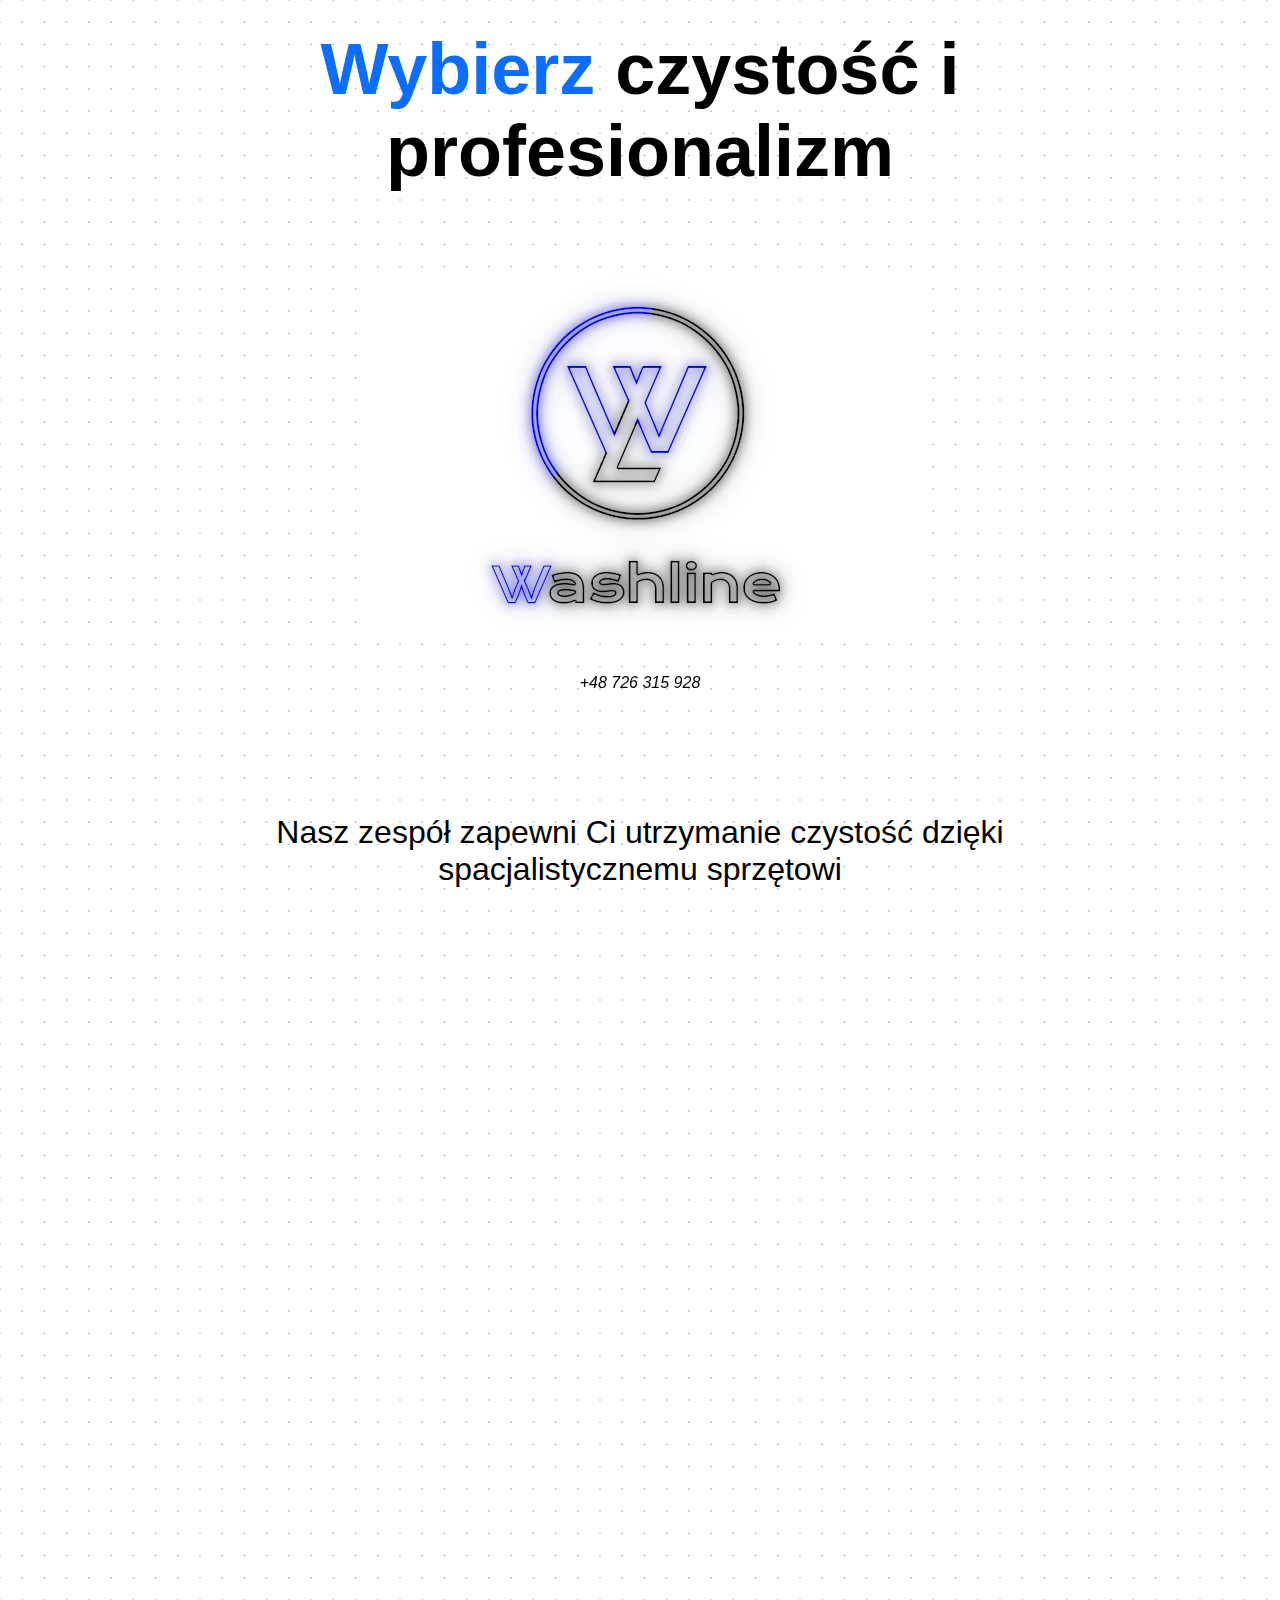
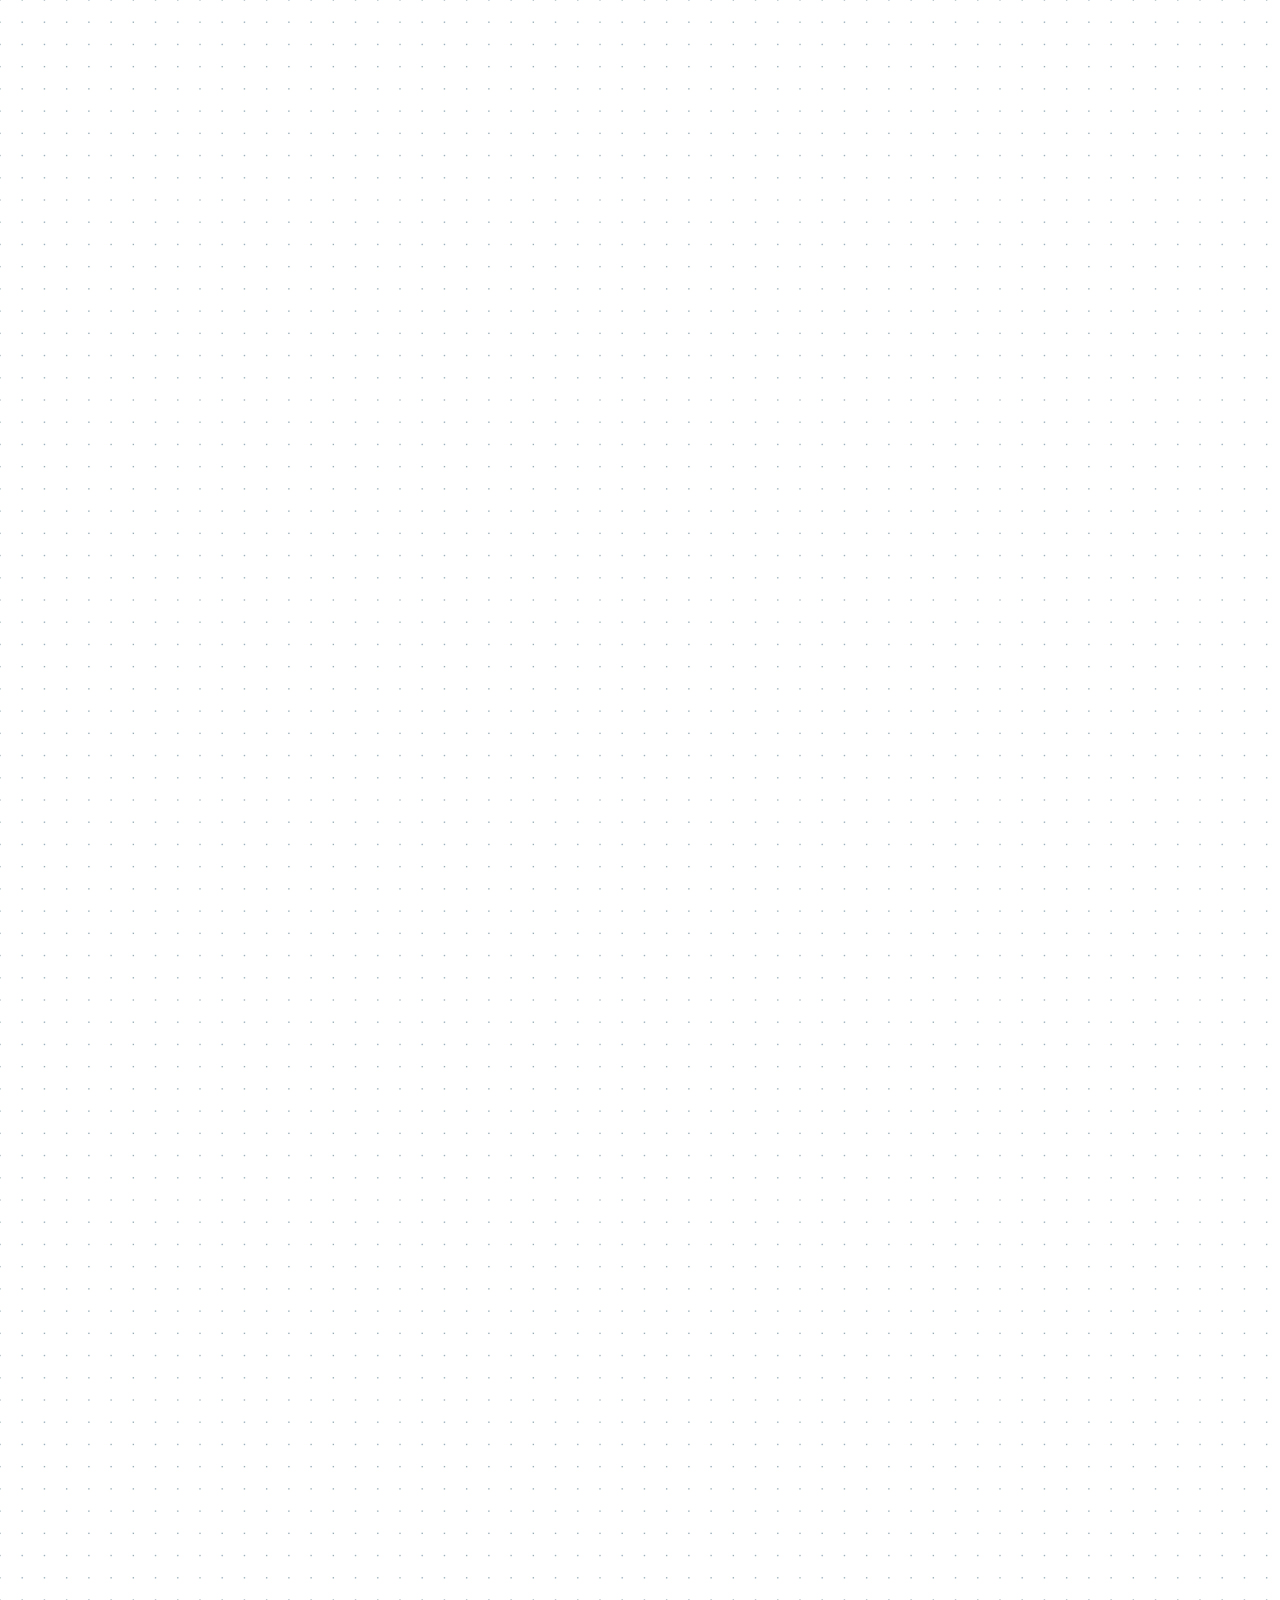
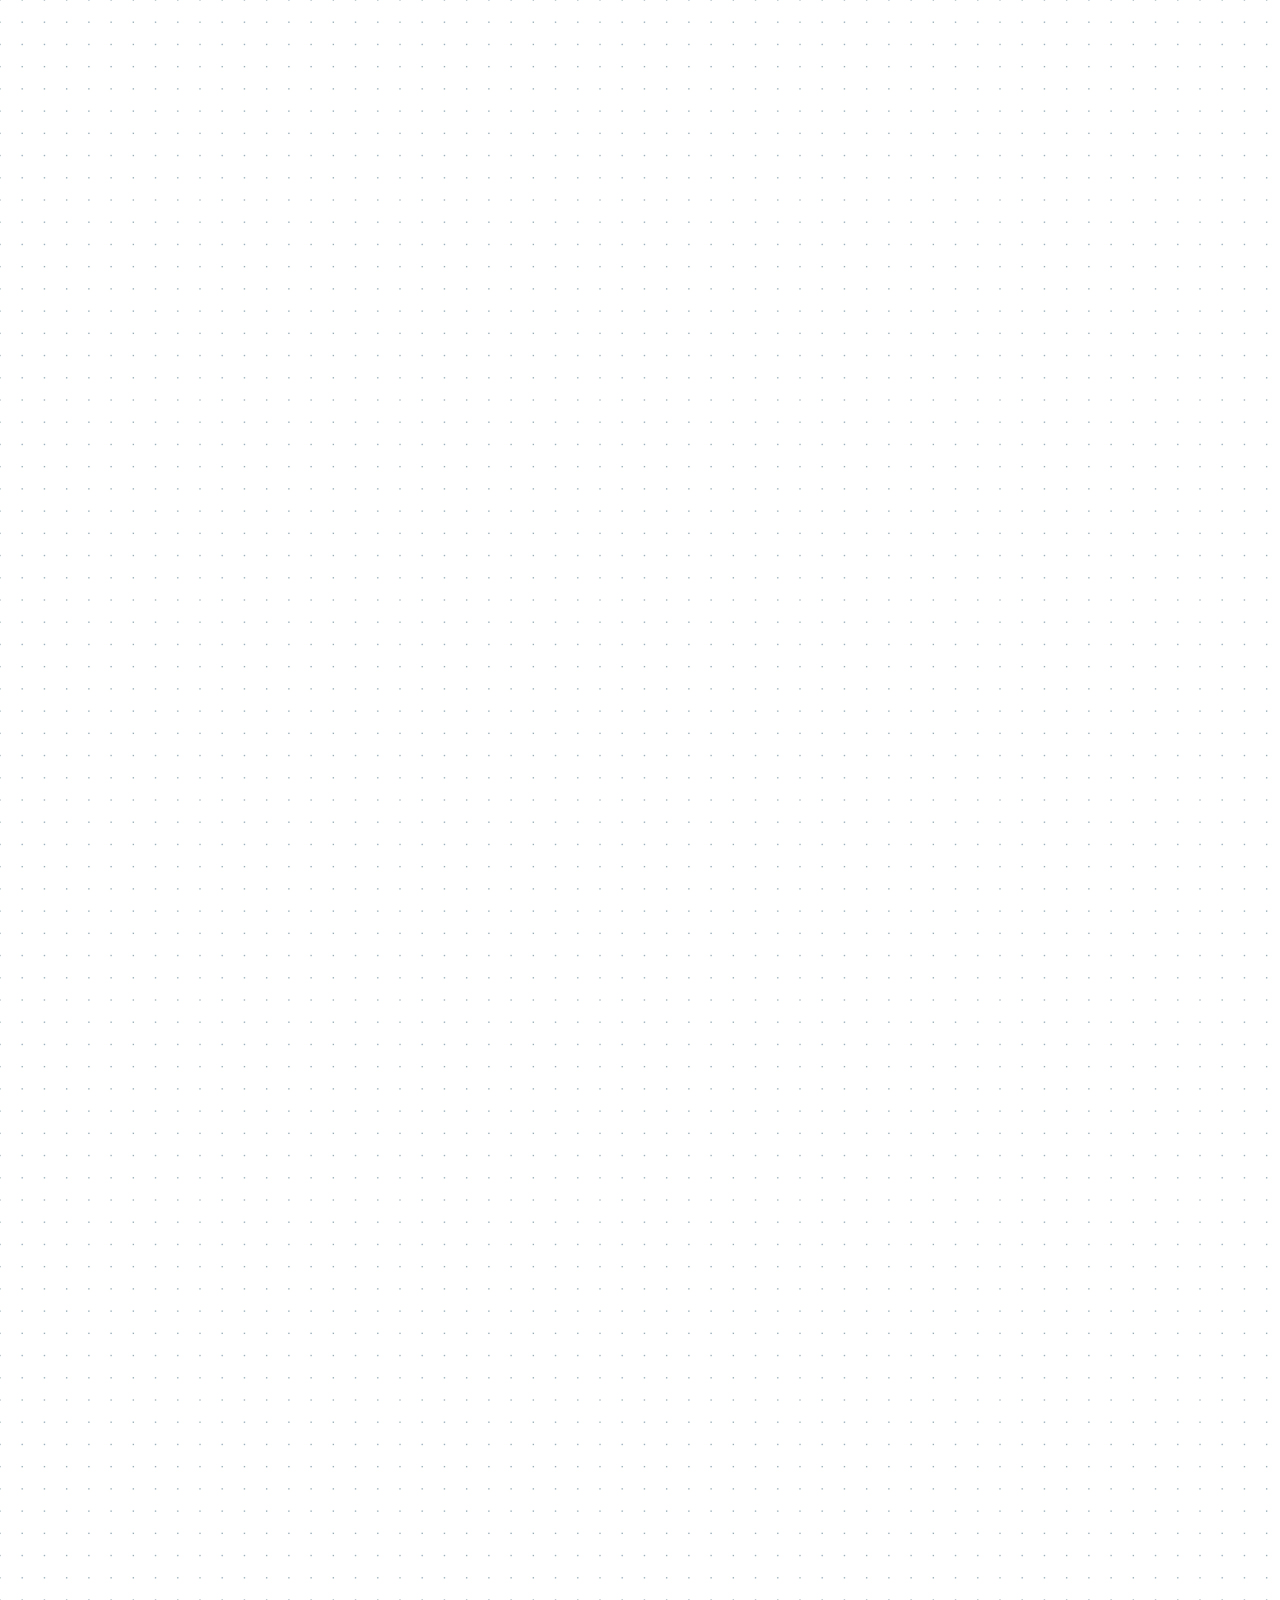
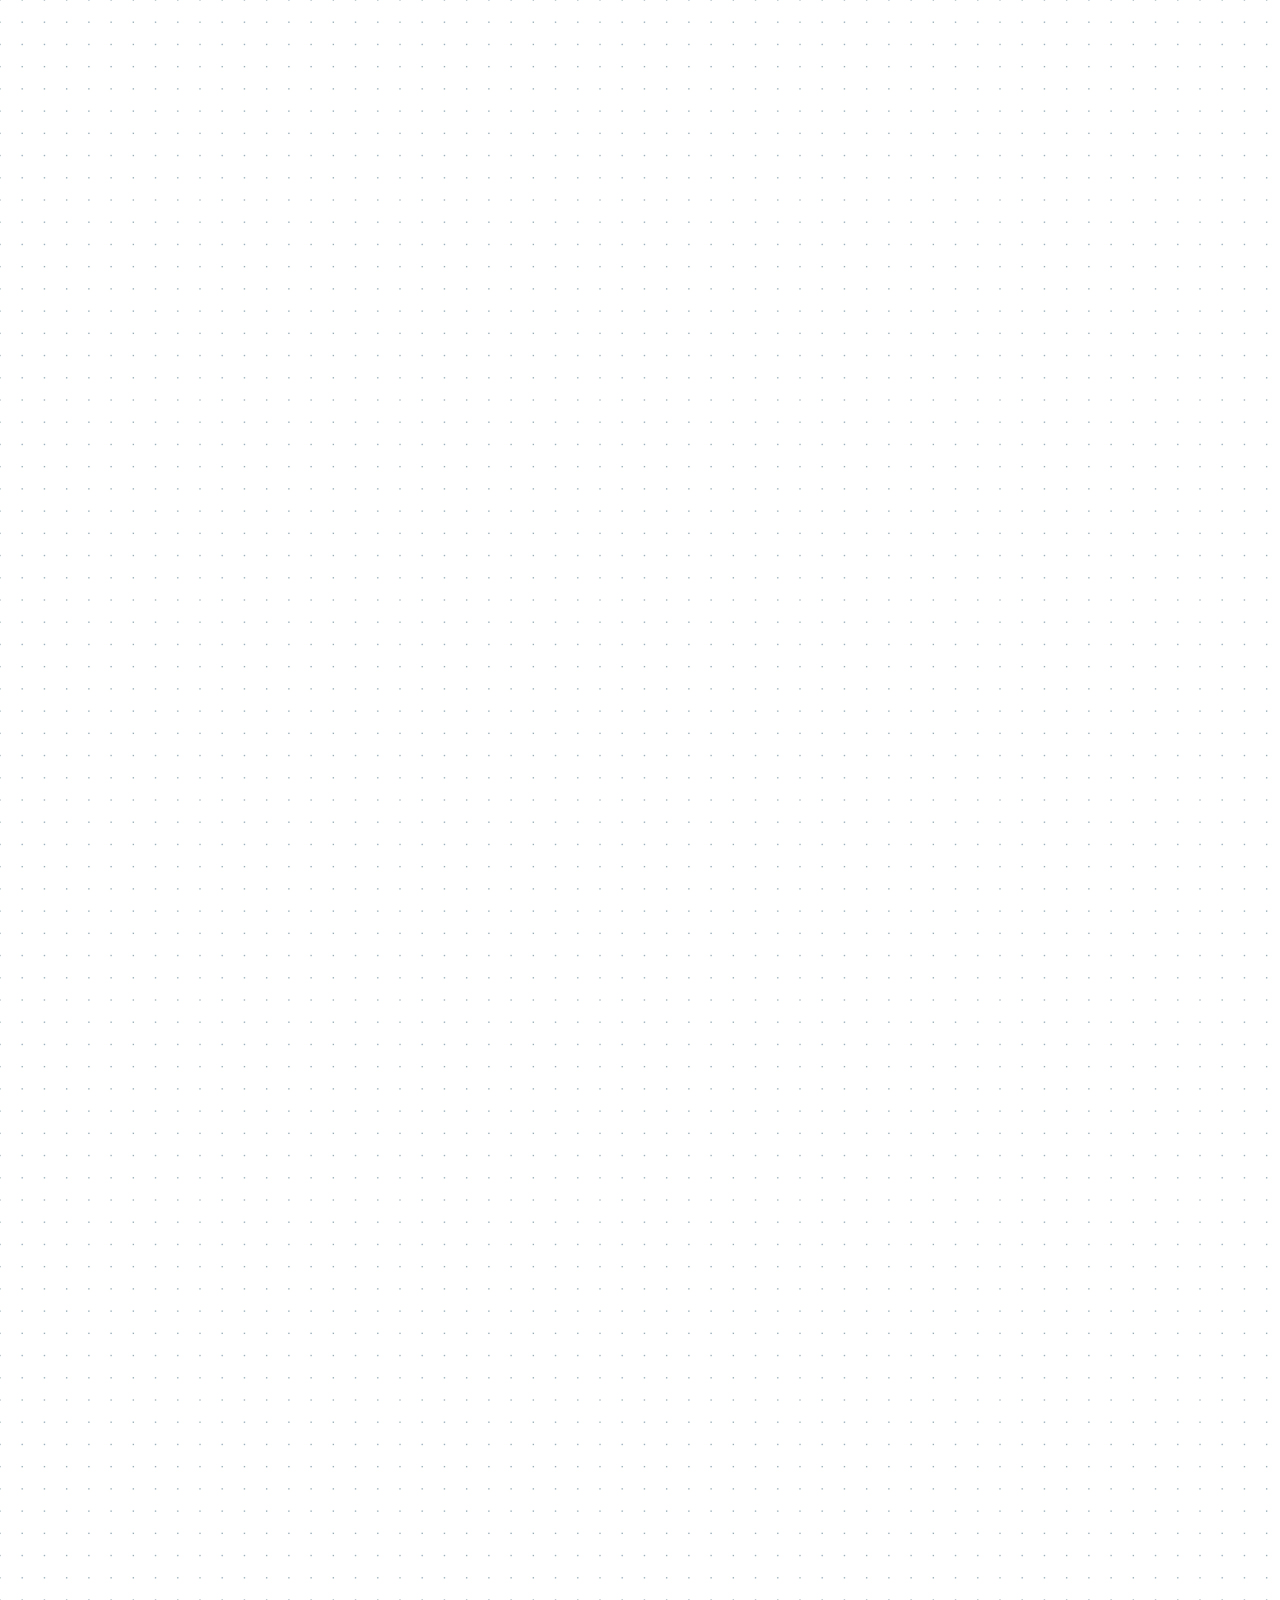
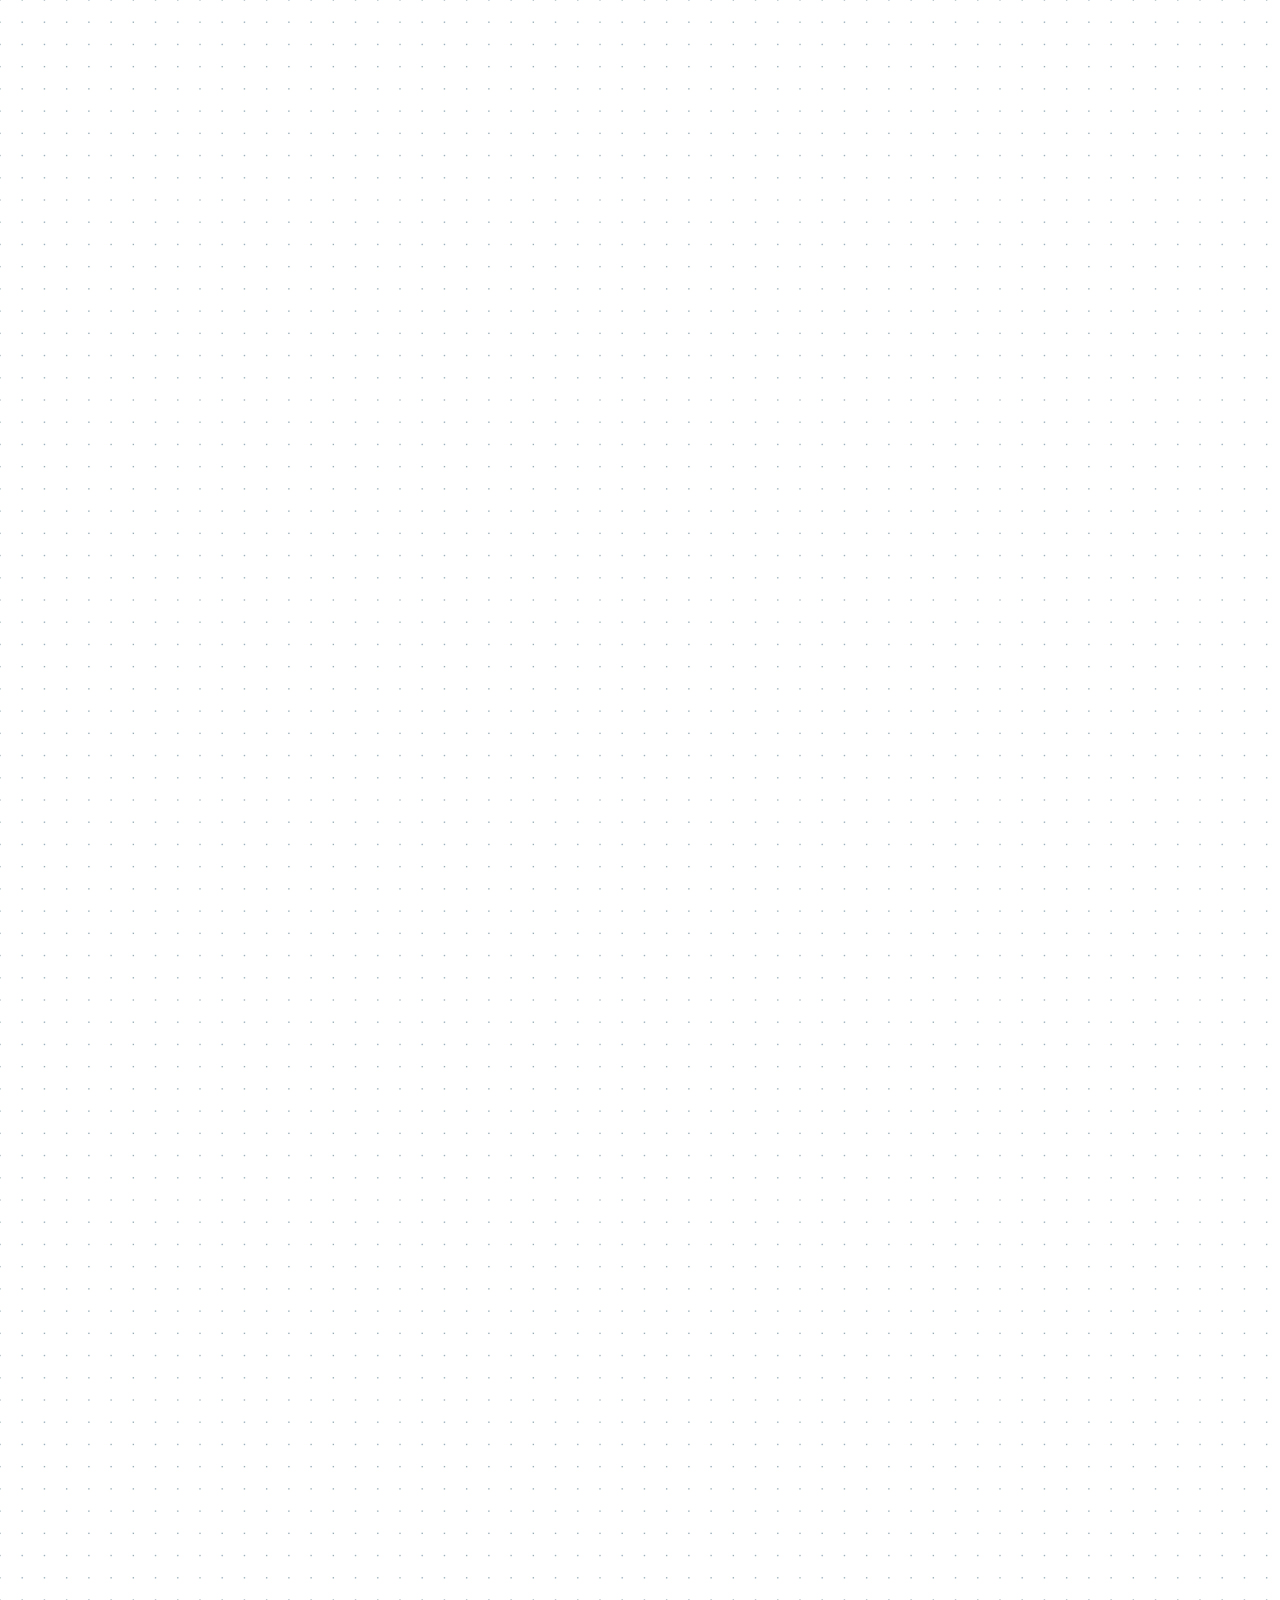
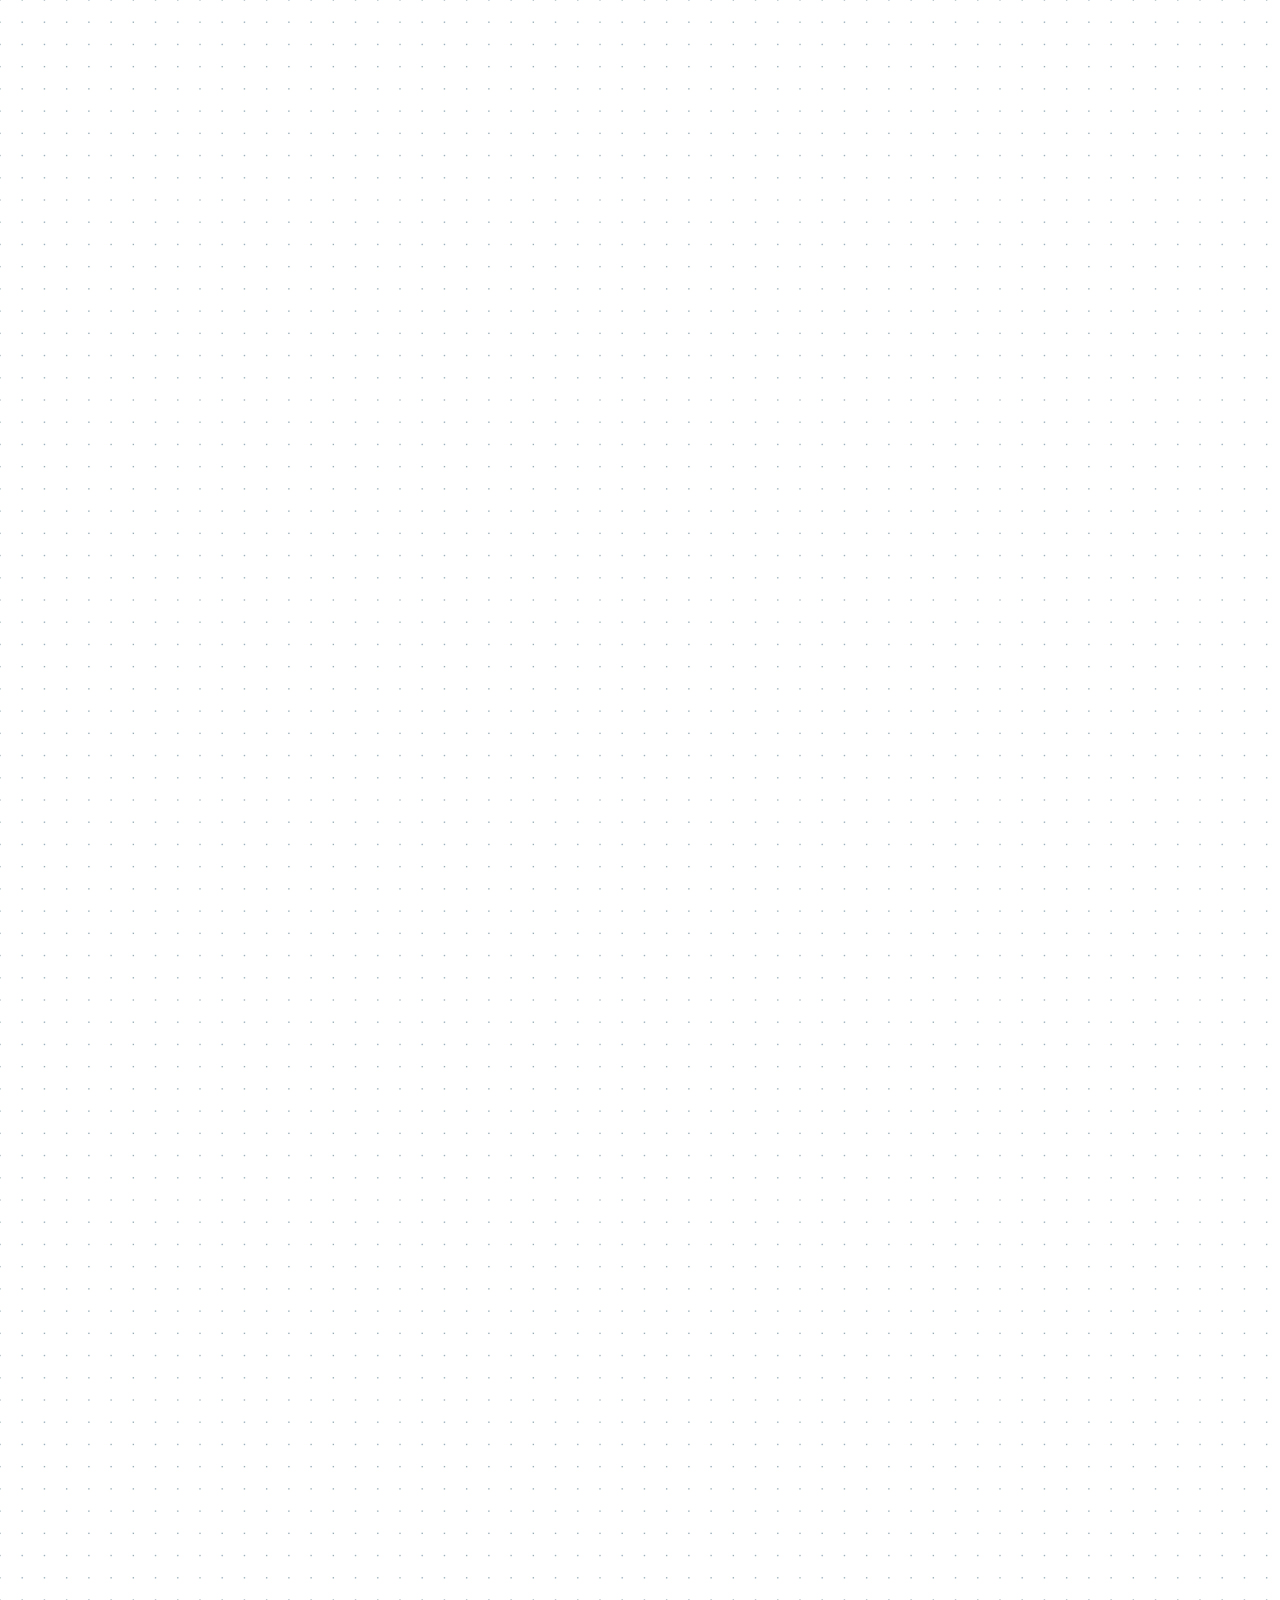
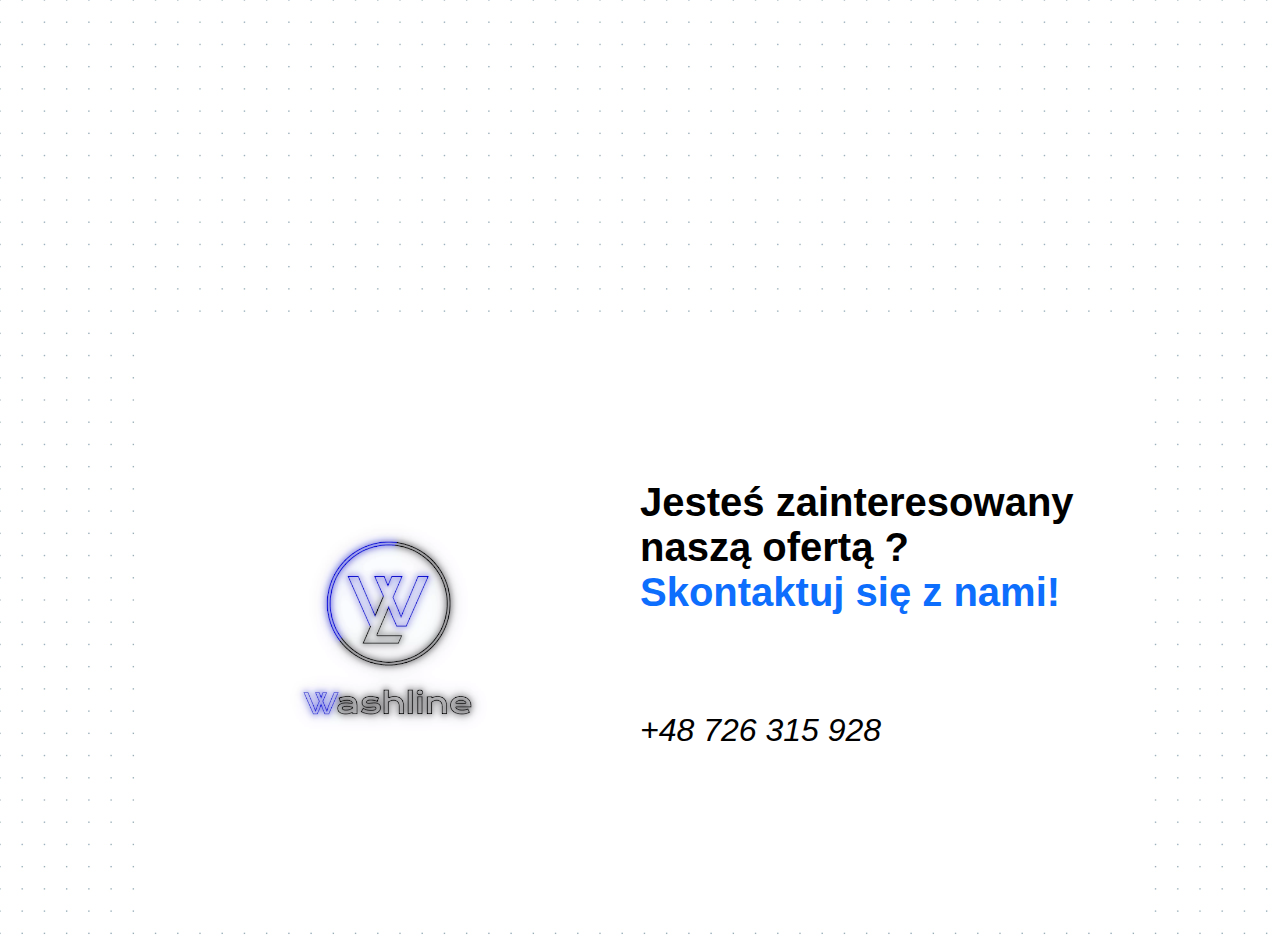
<file: index.html>
<!DOCTYPE html>
<html lang="en">
<head>
    <meta charset="UTF-8">
    <title>Wash Line</title>
    <meta name="description" content="Washline jest przedsięwzięciem, które ma na celu świadczenie usług mycia i dezynfekcji. Oferujemy czyszczenie dla osób indywidualnych, przedsiębiorstw oraz gospodarstw rolnych – usuniemy zabrudzenia z kostek brukowych, elewacji, dachów oraz wszelkich zabrudzonych miejsc, nie boimy się wyzwań i sprostamy każdemu wyzwaniu!">
    <link rel="stylesheet" href="style.css">
    <link rel="stylesheet" href="https://use.fontawesome.com/releases/v5.15.3/css/all.css" integrity="sha384-SZXxX4whJ79/gErwcOYf+zWLeJdY/qpuqC4cAa9rOGUstPomtqpuNWT9wdPEn2fk" crossorigin="anonymous">
    <link rel="apple-touch-icon" sizes="144x144" href="favicon/apple-touch-icon.png">
    <link rel="icon" type="image/png" sizes="32x32" href="favicon/favicon-32x32.png">
    <link rel="icon" type="image/png" sizes="16x16" href="favicon/favicon-16x16.png">
    <link rel="manifest" href="favicon/site.webmanifest">
    <meta name="msapplication-TileColor" content="#da532c">
    <meta name="theme-color" content="#ffffff">
    <link rel="stylesheet" href="https://unpkg.com/aos@next/dist/aos.css"/>
</head>
<body>
<div class="container">
    <div class="grid">
        <div class="grid-item grid-item-1"><h1><span style="color: #0D6EFD">Wybierz</span> czystość i profesionalizm</h1></div>
        <div data-aos="zoom-in" data-aos-duration="1000" class="grid-item grid-item-2"><img src="Logo.png" alt="logo"></div>
        <div data-aos="zoom-in" data-aos-duration="1000" class="grid-item grid-item-3">
            <i class="fas fa-phone-alt fa-2x">  <span style="font-family: sans-serif">+48 726 315 928</span></i>
        </div>
        <div class="grid-item grid-item-4"><p>Nasz zespół zapewni Ci utrzymanie czystość dzięki spacjalistycznemu sprzętowi</p></div>
        <div data-aos="fade-up" data-aos-duration="1000" class="grid-item grid-item-5"><h1>Kim jest <span style="color: #0D6EFD">jesteśmy</span> ?</h1></div>
        <div data-aos="fade-up" data-aos-duration="2000" class="grid-item grid-item-6"><p>Washline jest przedsięwzięciem, które ma na celu świadczenie usług mycia i dezynfekcji. Oferujemy czyszczenie dla osób indywidualnych, przedsiębiorstw oraz gospodarstw rolnych – usuniemy zabrudzenia z kostek brukowych, elewacji, dachów oraz wszelkich zabrudzonych miejsc, nie boimy się wyzwań i sprostamy każdemu wyzwaniu! Niezależnie od tego, z jakimi problemami mamy styczność, musimy stawić im czoła! W takich sytuacjach naprzeciw wychodzi firma Washline, która ma na celu zapobiegać zdarzeniom losowym dzięki profesjonalnemu czyszczeniu i dezynfekcji. Przejęliśmy przedstawicielstwo firmy Stadiko, która zajmuje się produkcją jednych z najlepszych myjek wysokociśnieniowych w Europie. Firma Stadiko jest producentem myjek wysokociśnieniowych i działa już od 1980 roku. Ich doświadczenie sprawia, że potrafią dostosować się do każdego klienta. Zajmujemy się sprzedażą oraz serwisem myjek mobilnych, stacjonarnych oraz przejezdnych. Zależy nam na zadowoleniu wszystkich naszych klientów dlatego staramy się o ciągłe zainteresowanie i dobry kontakt z każdym klientem. Najważniejsze jest dla nas zadowolenie klienta!</p></div>
        <div data-aos="fade-up" data-aos-duration="1000" class="grid-item grid-item-7"><h1>Dlaczego warto nas wybrać ?</h1></div>
        <div data-aos="fade-up" data-aos-duration="1000" class="grid-item grid-item-8">
            <ul>
                <li><i class="fas fa-certificate fa-2x" ><span style="color: #0D6EFD; font-family: sans-serif;">&nbsp;Gwarancja jakości</span></i></li>
                <br>
                <ul>
                    <li>Robimy wszystko aby klient był zadowolony z wykonanej usługi</li>
                </ul>
                <br>
                <li><i class="fas fa-search-dollar fa-2x" ><span style="color: #0D6EFD; font-family: sans-serif;">&nbsp;Cena usługi</span></i></li>
                <br>
                <ul>
                    <li>Nasze usługi są dostarczane w bardzo konkurencyjnej cenie</li>
                </ul>
                <br>
                <li><i class="fas fa-shield-alt fa-2x" ><span style="color: #0D6EFD; font-family: sans-serif;">&nbsp;Specjalistyczny sprzęt</span></i></li>
                <br>
                <ul>
                    <li>Nasz zespół jest wyposażony w odpowiedni sprzęt do czyszcenia wielkich powierzchni i cystern</li>
                </ul>
            </ul>
        </div>
        <div data-aos="fade-right" data-aos-duration="2000" class="grid-item grid-item-81"><img src="image.png" alt="image"></div>
        <div data-aos="fade-up" data-aos-duration="1000" class="grid-item grid-item-9"><h1>Z jakiego <span style="color: #0D6EFD">sprzętu</span> korzystamy ?</h1></div>
        <div data-aos="fade-up" data-aos-duration="1500" class="grid-item grid-item-10" id="subtitle_washer"><p>Jesteś zainteresowany kupnem ? Zadzwoń do nas !</p></div>
        <div data-aos="zoom-in-right" data-aos-duration="1000" class="grid-item grid-item-11" id="first_washer">
            <a href="washers_pages/washer_1.html"><figure>
                <img src="washers/1.png" alt="">
                <figcaption style="font-family: sans-serif; font-weight: bold;">HDVAR 5,5 / 25-130</figcaption>
            </figure></a>
        </div>
        <div data-aos="zoom-in-left" data-aos-duration="1000" class="grid-item grid-item-12" id="second_washer">
            <a href="washers_pages/washer_2.html"><figure>
                <img src="washers/2.png" alt="">
                <figcaption style="font-family: sans-serif; font-weight: bold;">HDVAR 7,5 / 25-150</figcaption>
            </figure></a>
        </div>
        <div data-aos="zoom-in-right" data-aos-duration="1000" class="grid-item grid-item-13" id="third_washer">
            <a href="washers_pages/washer_3.html"><figure>
                <img src="washers/3.png" alt="">
                <figcaption style="font-family: sans-serif; font-weight: bold;">HDVAR 9.2 / 25-180</figcaption>
            </figure></a>
        </div>
        <div data-aos="zoom-in-left" data-aos-duration="1000" class="grid-item grid-item-14" id="fourth_washer">
            <a href="washers_pages/washer_4.html"><figure>
                <img src="washers/4.png" alt="">
                <figcaption style="font-family: sans-serif; font-weight: bold;">HDVAR 5,5 / 30-110</figcaption>
            </figure></a>
        </div>
        <div data-aos="zoom-in-right" data-aos-duration="1000" class="grid-item grid-item-15" id="fifth_washer">
            <a href="washers_pages/washer_5.html"><figure>
                <img src="washers/5.png" alt="">
                <figcaption style="font-family: sans-serif; font-weight: bold;">HDVAR 7,5 / 30-130</figcaption>
            </figure></a>
        </div>
        <div data-aos="zoom-in-left" data-aos-duration="1000" class="grid-item grid-item-16" id="sixth_washer">
            <a href="washers_pages/washer_6.html"><figure>
                <img src="washers/6.png" alt="">
                <figcaption style="font-family: sans-serif; font-weight: bold;">HDVAR 9.2 / 30-150</figcaption>
            </figure></a>
        </div>
        <div data-aos="zoom-in-right" data-aos-duration="1000" class="grid-item grid-item-17" id="seventh_washer">
            <a href="washers_pages/washer_7.html"><figure>
                <img src="washers/7.png" alt="">
                <figcaption style="font-family: sans-serif; font-weight: bold;">HDVAR 7,5 / 35-120</figcaption>
            </figure></a>
        </div>
        <div data-aos="zoom-in-left" data-aos-duration="1000" class="grid-item grid-item-18" id="eighth_washer">
            <a href="washers_pages/washer_8.html"><figure>
                <img src="washers/8.png" alt="">
                <figcaption style="font-family: sans-serif; font-weight: bold;">HDVAR 11 / 38-140</figcaption>
            </figure></a>
        </div>
        <div data-aos="zoom-in-right" data-aos-duration="1000" class="grid-item grid-item-19" id="ninth_washer">
            <a href="washers_pages/washer_9.html"><figure>
                <img src="washers/9.png" alt="">
                <figcaption style="font-family: sans-serif; font-weight: bold;">HDVAR 11 / 42-100</figcaption>
            </figure></a>
        </div>
        <div data-aos="fade-up" data-aos-duration="1000" class="grid-item grid-item-20">
            <h1>Jakie <span style="color: #0D6EFD">usługi</span> dostarczamy ?</h1>
        </div>
        <div data-aos="fade-up" data-aos-duration="1000" class="grid-item grid-item-21 mySlides">
            <h2>Dla osób indywidualnych</h2>
            <p>Bardzo często samo zastosowanie chemikaliów nie wystarcza, by pozbyć się uciążliwych zanieczyszczeń. Dlatego jednym ze skutecznych sposobów rozwiązania tego typu problemów jest skorzystanie z usług świadczonych za pomocą profesjonalnych myjek wysokociśnieniowych, które przy użyciu odpowiedniej mocy, umiejętności oraz odpowiednio dobranych środków specjalistycznych poradzą sobie z wszelkimi zanieczyszczeniami.</p>
            <ul>
                <li>Mycie elewacji</li>
                <li>Mycie kostki brukowej</li>
                <li>Mycie dachów</li>
                <li>Mycie okien</li>
                <li>Zlecenia indywidualne</li>
            </ul>
        </div>
        <div data-aos="fade-up" data-aos-duration="1000" class="grid-item grid-item-22 mySlides">
            <h2>Dla gospodarstw rolnych</h2>
            <p>Często pora roku nie ma znaczenia, gdzie natura pokazuje nam swoje „rogi” – gospodarstwa rolne stają przed dużym wyzwaniem, aby sprostać oczekiwaniom i wymogom  rzuconym na ich barki. Ciężka, wielogodzinna praca często może pójść na marne poprzez choroby, które dotykają zwierzęta takie jak: ASF, ptasia grypa i inne. Mikroorganizmy chorobotwórcze znajdujące się w chlewni są nie tylko przyczyną występowania różnych chorób często o wysokiej śmiertelności, ale wpływają również na obniżenie wyników produkcyjnych, przez co rujnują pracę rolnika. Dlatego tak ważne jest utrzymanie standardów chlewni w czystości, aby ciężka praca przynosiła oczekiwany efekt.</p>
            <ul>
                <li>Czyszczenie i dezynfekcja</li>
                <li>Zadymianie</li>
                <li>Zwalczania salmonelli </li>
                <li>Zwalczanie szkodników</li>
                <li>Czyszczenie silosów</li>
                <li>Mycie sprzętu rolniczego</li>
            </ul>
        </div>
        <div data-aos="fade-up" data-aos-duration="1000" class="grid-item grid-item-23 mySlides">
            <h2>Dla firm</h2>
            <p>Przedsiębiorczość jest traktowana jako zorganizowany proces przemyślanych i celowo podejmowanych działań, których rezultatem jest powstawanie i rozwój! Każdy z nas ma inne oczekiwania. Profesionalne myjki Stadiko stworzone są w taki sposób, aby sprostać oczekiwaniom nawet najbardziej wymagających klientów. </p>
            <ul>
                <li>Specjalistyczne pranie wykładzin</li>
                <li>Floty samochodowe</li>
                <li>Hotele, przedszkola, biura</li>
                <li>Przemysł</li>
                <li>Gastronomia</li>
                <li>Zlecenia indywidualne</li>
            </ul>
        </div>
    </div>
</div>
<footer id="footer">
    <div class="grid-item grid-item-24">
        <img src="mini-Logo.png" alt="">
    </div>
    <div class="grid-item grid-item-25">
        <h1>Jesteś zainteresowany naszą ofertą ? &NewLine;<span style="color: #0D6EFD">Skontaktuj się z nami!</span></h1>
        <i class="fas fa-phone-alt fa-sm">  <span style="font-family: sans-serif">+48 726 315 928</span></i>
    </div>
</footer>
<script src="https://unpkg.com/aos@next/dist/aos.js"></script>
<script>
    AOS.init();
</script>
</body>
</html>
</file>
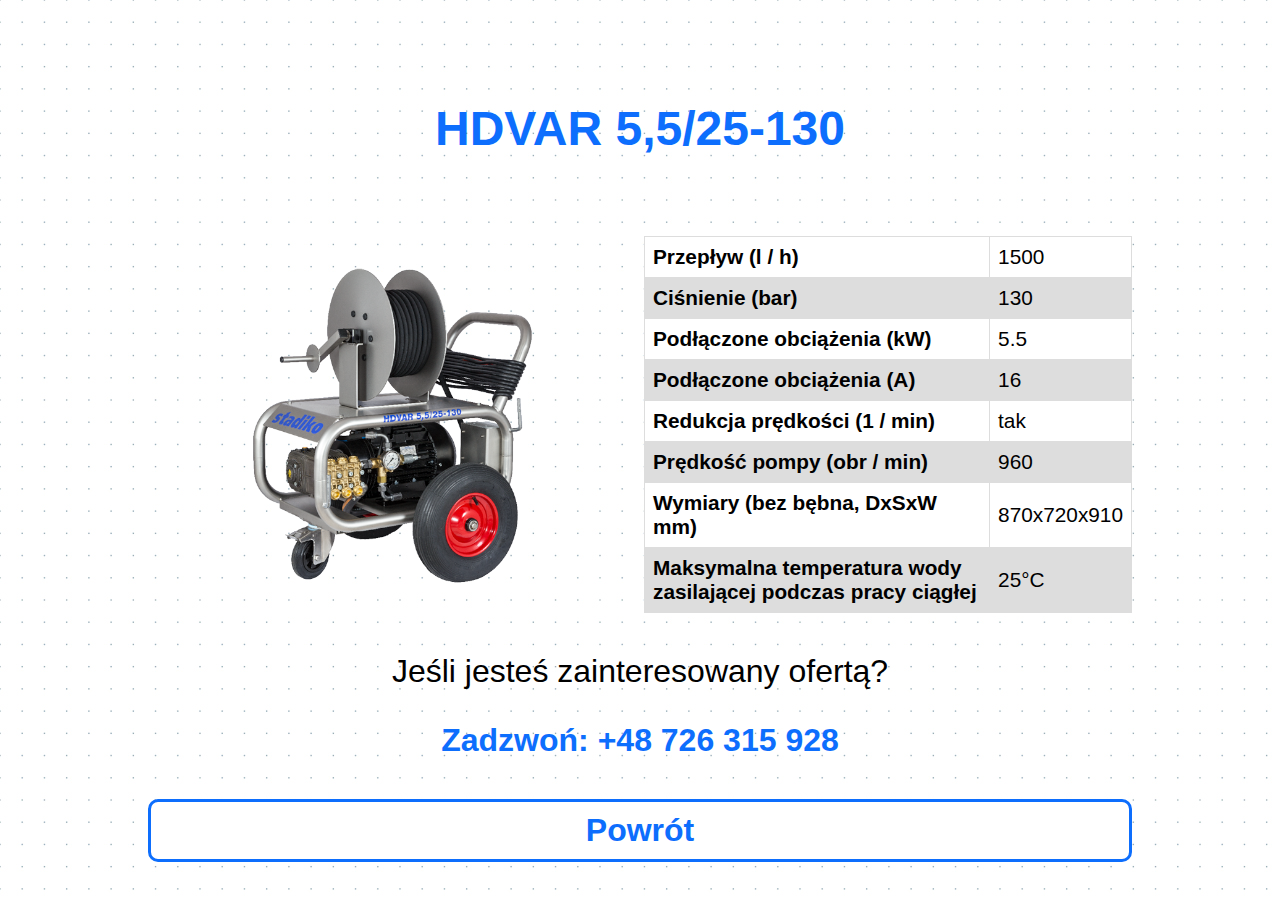
<file: washers_pages/washer_1.html>
<!DOCTYPE html>
<html lang="pl">
<head>
    <meta charset="UTF-8">
    <title>Wash Line</title>
    <link rel="stylesheet" href="style.css">
    <link rel="apple-touch-icon" sizes="144x144" href="../favicon/apple-touch-icon.png">
    <link rel="icon" type="image/png" sizes="32x32" href="../favicon/favicon-32x32.png">
    <link rel="icon" type="image/png" sizes="16x16" href="../favicon/favicon-16x16.png">
    <link rel="manifest" href="../favicon/site.webmanifest">
    <meta name="msapplication-TileColor" content="#da532c">
    <meta name="theme-color" content="#ffffff">
</head>
<body>
<main>
    <div class="grid">
        <div class="grid-item grid-item-1">HDVAR 5,5/25-130</div>
        <div class="grid-item grid-item-2">
            <img src="../washers/1.png" alt="myjka">
        </div>
        <div class="grid-item grid-item-3">
            <table>
            <tr>
                <th>Przepływ (l / h)</th>
                <td>1500</td>
            </tr>
            <tr>
                <th>Ciśnienie (bar)</th>
                <td>130</td>
            </tr>
            <tr>
                <th>Podłączone obciążenia (kW)</th>
                <td>5.5</td>
            </tr>
            <tr>
                <th>Podłączone obciążenia (A)</th>
                <td>16</td>
            </tr>
            <tr>
                <th>Redukcja prędkości (1 / min)</th>
                <td>tak</td>
            </tr>
            <tr>
                <th>Prędkość pompy (obr / min)</th>
                <td>960</td>
            </tr>
            <tr>
                <th>Wymiary (bez bębna, DxSxW mm)</th>
                <td>870x720x910</td>
            </tr>
            <tr>
                <th>Maksymalna temperatura wody zasilającej podczas pracy ciągłej</th>
                <td>25°C</td>
            </tr>
        </table>
        </div>
        <div class="grid-item grid-item-4">
            <p>Jeśli jesteś zainteresowany ofertą?</p>
            <p style="color: #0D6EFD; font-weight: bold;">Zadzwoń: +48 726 315 928</p>
        </div>
        <div class="grid-item grid-item-5">
            <a href="../index.html#subtitle_washer">Powrót</a>
        </div>
    </div>
</main>
</body>
</html>
</file>
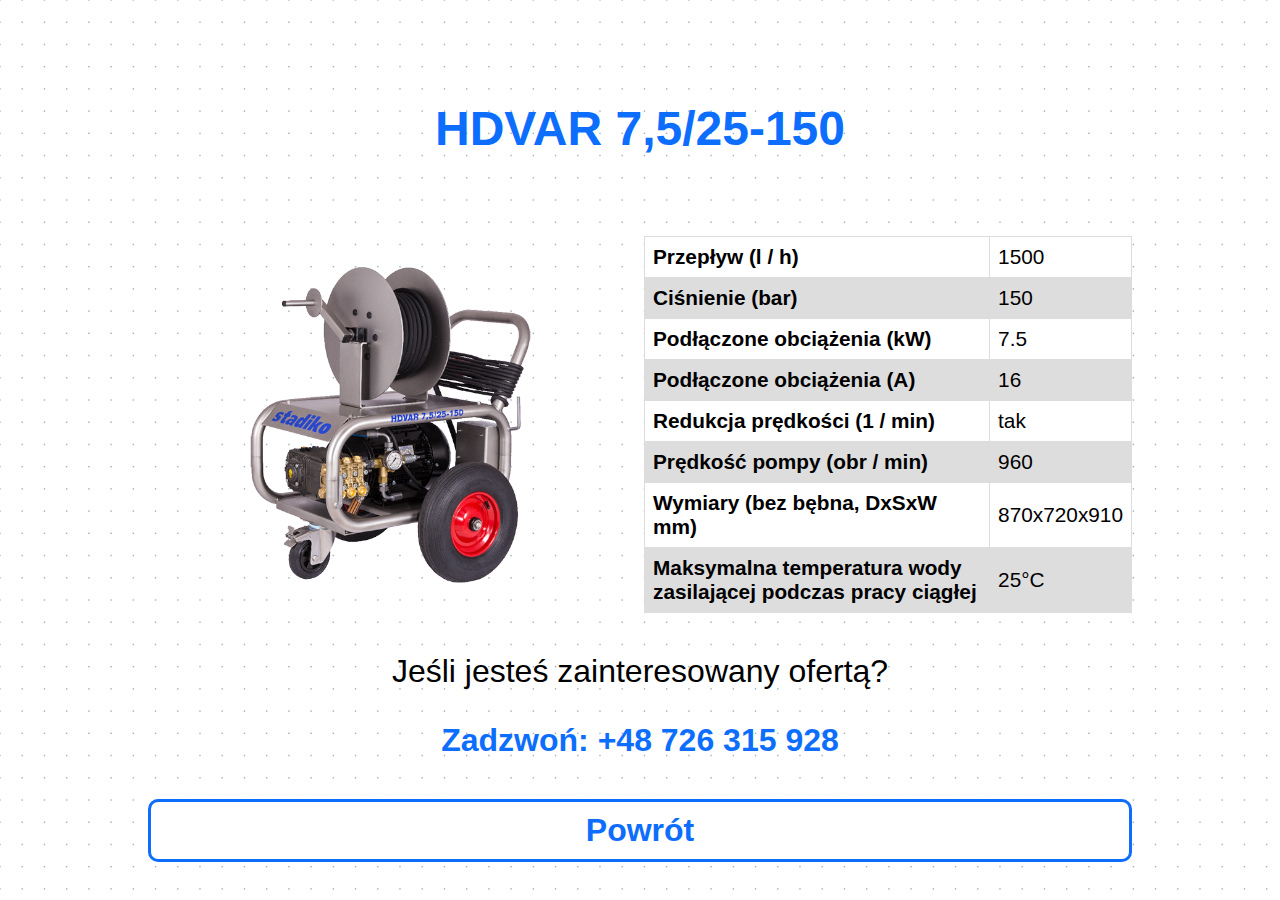
<file: washers_pages/washer_2.html>
<!DOCTYPE html>
<html lang="pl">
<head>
    <meta charset="UTF-8">
    <title>Wash Line</title>
    <link rel="stylesheet" href="style.css">
    <link rel="apple-touch-icon" sizes="144x144" href="../favicon/apple-touch-icon.png">
    <link rel="icon" type="image/png" sizes="32x32" href="../favicon/favicon-32x32.png">
    <link rel="icon" type="image/png" sizes="16x16" href="../favicon/favicon-16x16.png">
    <link rel="manifest" href="../favicon/site.webmanifest">
    <meta name="msapplication-TileColor" content="#da532c">
    <meta name="theme-color" content="#ffffff">
</head>
<body>
<main>
    <div class="grid">
        <div class="grid-item grid-item-1">HDVAR 7,5/25-150</div>
        <div class="grid-item grid-item-2">
            <img src="../washers/2.png" alt="myjka">
        </div>
        <div class="grid-item grid-item-3">
            <table>
                <tr>
                    <th>Przepływ (l / h)</th>
                    <td>1500</td>
                </tr>
                <tr>
                    <th>Ciśnienie (bar)</th>
                    <td>150</td>
                </tr>
                <tr>
                    <th>Podłączone obciążenia (kW)</th>
                    <td>7.5</td>
                </tr>
                <tr>
                    <th>Podłączone obciążenia (A)</th>
                    <td>16</td>
                </tr>
                <tr>
                    <th>Redukcja prędkości (1 / min)</th>
                    <td>tak</td>
                </tr>
                <tr>
                    <th>Prędkość pompy (obr / min)</th>
                    <td>960</td>
                </tr>
                <tr>
                    <th>Wymiary (bez bębna, DxSxW mm)</th>
                    <td>870x720x910</td>
                </tr>
                <tr>
                    <th>Maksymalna temperatura wody zasilającej podczas pracy ciągłej</th>
                    <td>25°C</td>
                </tr>
            </table>
        </div>
        <div class="grid-item grid-item-4">
            <p>Jeśli jesteś zainteresowany ofertą?</p>
            <p style="color: #0D6EFD; font-weight: bold;">Zadzwoń: +48 726 315 928</p>
        </div>
        <div class="grid-item grid-item-5">
            <a href="../index.html#subtitle_washer">Powrót</a>
        </div>
    </div>
</main>
</body>
</html>
</file>
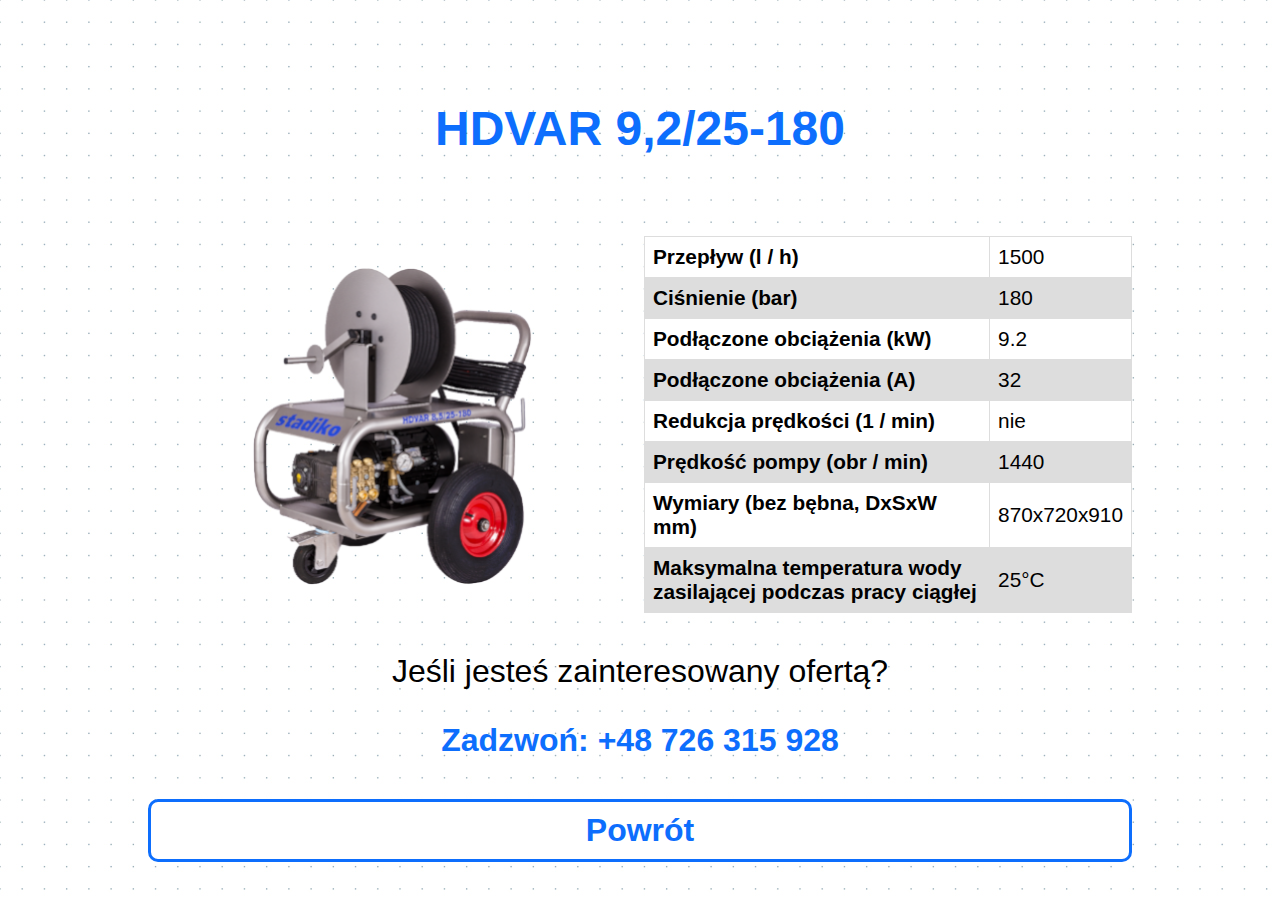
<file: washers_pages/washer_3.html>
<!DOCTYPE html>
<html lang="pl">
<head>
    <meta charset="UTF-8">
    <title>Wash Line</title>
    <link rel="stylesheet" href="style.css">
    <link rel="apple-touch-icon" sizes="144x144" href="../favicon/apple-touch-icon.png">
    <link rel="icon" type="image/png" sizes="32x32" href="../favicon/favicon-32x32.png">
    <link rel="icon" type="image/png" sizes="16x16" href="../favicon/favicon-16x16.png">
    <link rel="manifest" href="../favicon/site.webmanifest">
    <meta name="msapplication-TileColor" content="#da532c">
    <meta name="theme-color" content="#ffffff">
</head>
<body>
<main>
    <div class="grid">
        <div class="grid-item grid-item-1">HDVAR 9,2/25-180</div>
        <div class="grid-item grid-item-2">
            <img src="../washers/3.png" alt="myjka">
        </div>
        <div class="grid-item grid-item-3">
            <table>
                <tr>
                    <th>Przepływ (l / h)</th>
                    <td>1500</td>
                </tr>
                <tr>
                    <th>Ciśnienie (bar)</th>
                    <td>180</td>
                </tr>
                <tr>
                    <th>Podłączone obciążenia (kW)</th>
                    <td>9.2</td>
                </tr>
                <tr>
                    <th>Podłączone obciążenia (A)</th>
                    <td>32</td>
                </tr>
                <tr>
                    <th>Redukcja prędkości (1 / min)</th>
                    <td>nie</td>
                </tr>
                <tr>
                    <th>Prędkość pompy (obr / min)</th>
                    <td>1440</td>
                </tr>
                <tr>
                    <th>Wymiary (bez bębna, DxSxW mm)</th>
                    <td>870x720x910</td>
                </tr>
                <tr>
                    <th>Maksymalna temperatura wody zasilającej podczas pracy ciągłej</th>
                    <td>25°C</td>
                </tr>
            </table>
        </div>
        <div class="grid-item grid-item-4">
            <p>Jeśli jesteś zainteresowany ofertą?</p>
            <p style="color: #0D6EFD; font-weight: bold;">Zadzwoń: +48 726 315 928</p>
        </div>
        <div class="grid-item grid-item-5">
            <a href="../index.html#first_washer">Powrót</a>
        </div>
    </div>
</main>
</body>
</html>
</file>
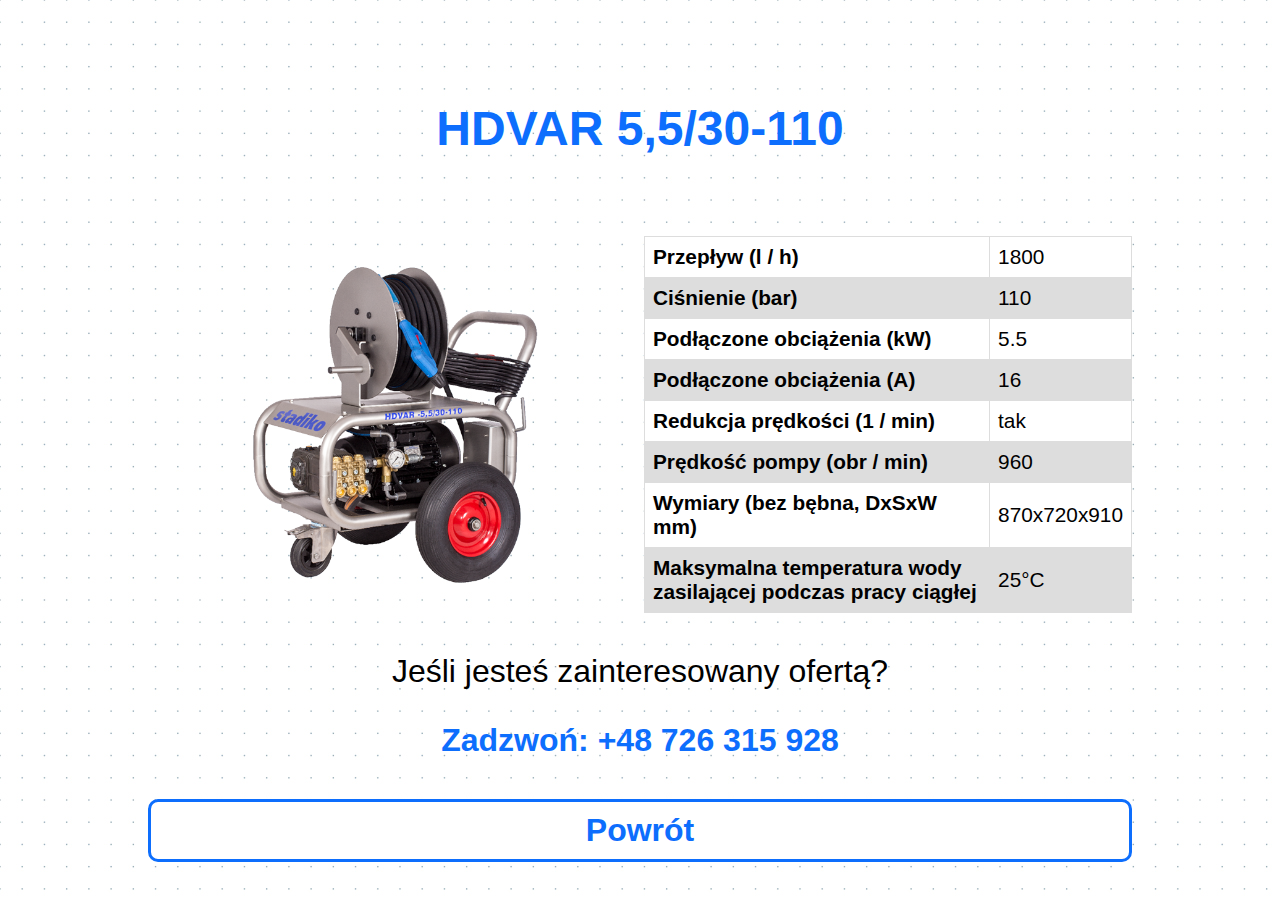
<file: washers_pages/washer_4.html>
<!DOCTYPE html>
<html lang="pl">
<head>
    <meta charset="UTF-8">
    <title>Wash Line</title>
    <link rel="stylesheet" href="style.css">
    <link rel="apple-touch-icon" sizes="144x144" href="../favicon/apple-touch-icon.png">
    <link rel="icon" type="image/png" sizes="32x32" href="../favicon/favicon-32x32.png">
    <link rel="icon" type="image/png" sizes="16x16" href="../favicon/favicon-16x16.png">
    <link rel="manifest" href="../favicon/site.webmanifest">
    <meta name="msapplication-TileColor" content="#da532c">
    <meta name="theme-color" content="#ffffff">
</head>
<body>
<main>
    <div class="grid">
        <div class="grid-item grid-item-1">HDVAR 5,5/30-110</div>
        <div class="grid-item grid-item-2">
            <img src="../washers/4.png" alt="myjka">
        </div>
        <div class="grid-item grid-item-3">
            <table>
                <tr>
                    <th>Przepływ (l / h)</th>
                    <td>1800</td>
                </tr>
                <tr>
                    <th>Ciśnienie (bar)</th>
                    <td>110</td>
                </tr>
                <tr>
                    <th>Podłączone obciążenia (kW)</th>
                    <td>5.5</td>
                </tr>
                <tr>
                    <th>Podłączone obciążenia (A)</th>
                    <td>16</td>
                </tr>
                <tr>
                    <th>Redukcja prędkości (1 / min)</th>
                    <td>tak</td>
                </tr>
                <tr>
                    <th>Prędkość pompy (obr / min)</th>
                    <td>960</td>
                </tr>
                <tr>
                    <th>Wymiary (bez bębna, DxSxW mm)</th>
                    <td>870x720x910</td>
                </tr>
                <tr>
                    <th>Maksymalna temperatura wody zasilającej podczas pracy ciągłej</th>
                    <td>25°C</td>
                </tr>
            </table>
        </div>
        <div class="grid-item grid-item-4">
            <p>Jeśli jesteś zainteresowany ofertą?</p>
            <p style="color: #0D6EFD; font-weight: bold;">Zadzwoń: +48 726 315 928</p>
        </div>
        <div class="grid-item grid-item-5">
            <a href="../index.html#second_washer">Powrót</a>
        </div>
    </div>
</main>
</body>
</html>
</file>
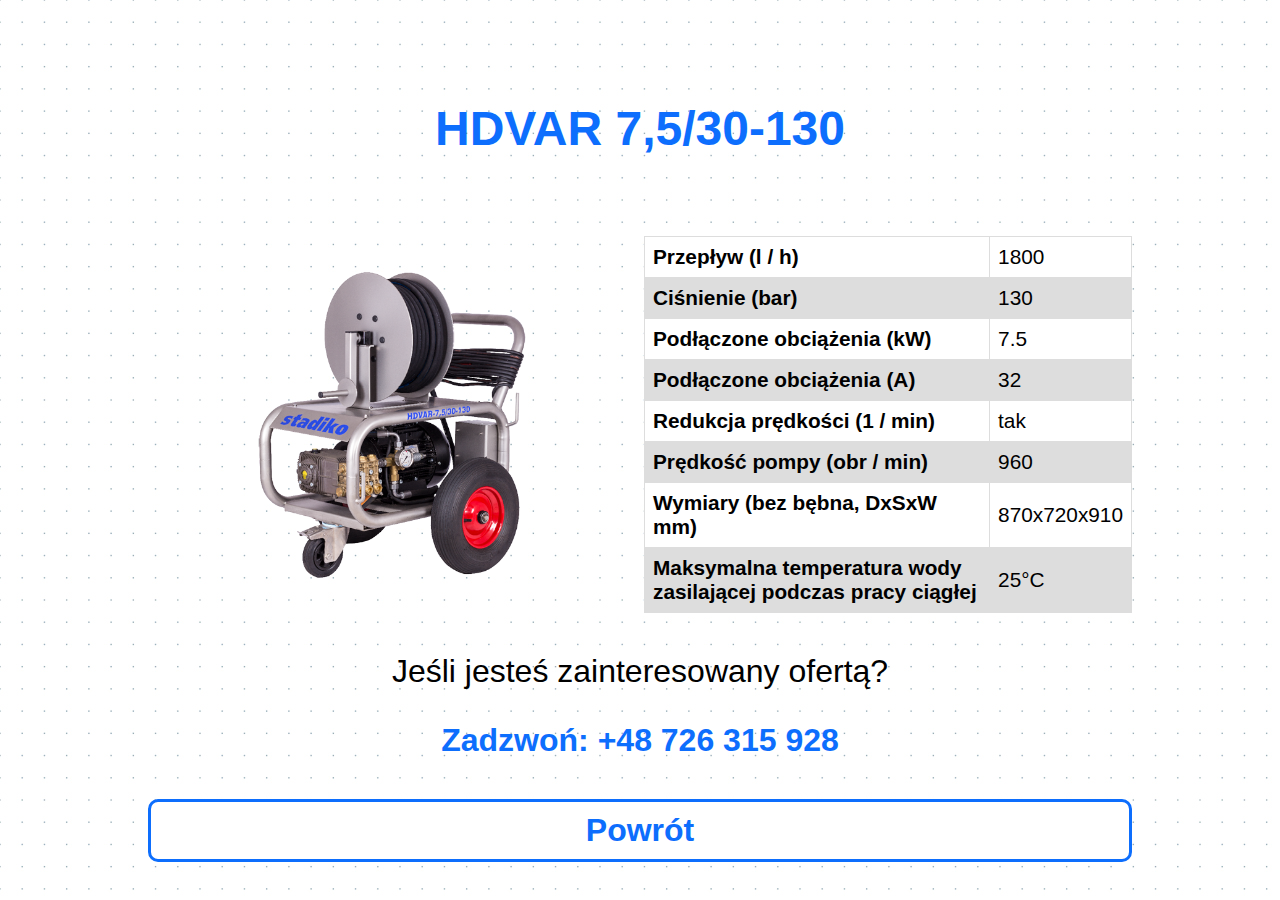
<file: washers_pages/washer_5.html>
<!DOCTYPE html>
<html lang="pl">
<head>
    <meta charset="UTF-8">
    <title>Wash Line</title>
    <link rel="stylesheet" href="style.css">
    <link rel="apple-touch-icon" sizes="144x144" href="../favicon/apple-touch-icon.png">
    <link rel="icon" type="image/png" sizes="32x32" href="../favicon/favicon-32x32.png">
    <link rel="icon" type="image/png" sizes="16x16" href="../favicon/favicon-16x16.png">
    <link rel="manifest" href="../favicon/site.webmanifest">
    <meta name="msapplication-TileColor" content="#da532c">
    <meta name="theme-color" content="#ffffff">
</head>
<body>
<main>
    <div class="grid">
        <div class="grid-item grid-item-1">HDVAR 7,5/30-130</div>
        <div class="grid-item grid-item-2">
            <img src="../washers/5.png" alt="myjka">
        </div>
        <div class="grid-item grid-item-3">
            <table>
                <tr>
                    <th>Przepływ (l / h)</th>
                    <td>1800</td>
                </tr>
                <tr>
                    <th>Ciśnienie (bar)</th>
                    <td>130</td>
                </tr>
                <tr>
                    <th>Podłączone obciążenia (kW)</th>
                    <td>7.5</td>
                </tr>
                <tr>
                    <th>Podłączone obciążenia (A)</th>
                    <td>32</td>
                </tr>
                <tr>
                    <th>Redukcja prędkości (1 / min)</th>
                    <td>tak</td>
                </tr>
                <tr>
                    <th>Prędkość pompy (obr / min)</th>
                    <td>960</td>
                </tr>
                <tr>
                    <th>Wymiary (bez bębna, DxSxW mm)</th>
                    <td>870x720x910</td>
                </tr>
                <tr>
                    <th>Maksymalna temperatura wody zasilającej podczas pracy ciągłej</th>
                    <td>25°C</td>
                </tr>
            </table>
        </div>
        <div class="grid-item grid-item-4">
            <p>Jeśli jesteś zainteresowany ofertą?</p>
            <p style="color: #0D6EFD; font-weight: bold;">Zadzwoń: +48 726 315 928</p>
        </div>
        <div class="grid-item grid-item-5">
            <a href="../index.html#third_washer">Powrót</a>
        </div>
    </div>
</main>
</body>
</html>
</file>
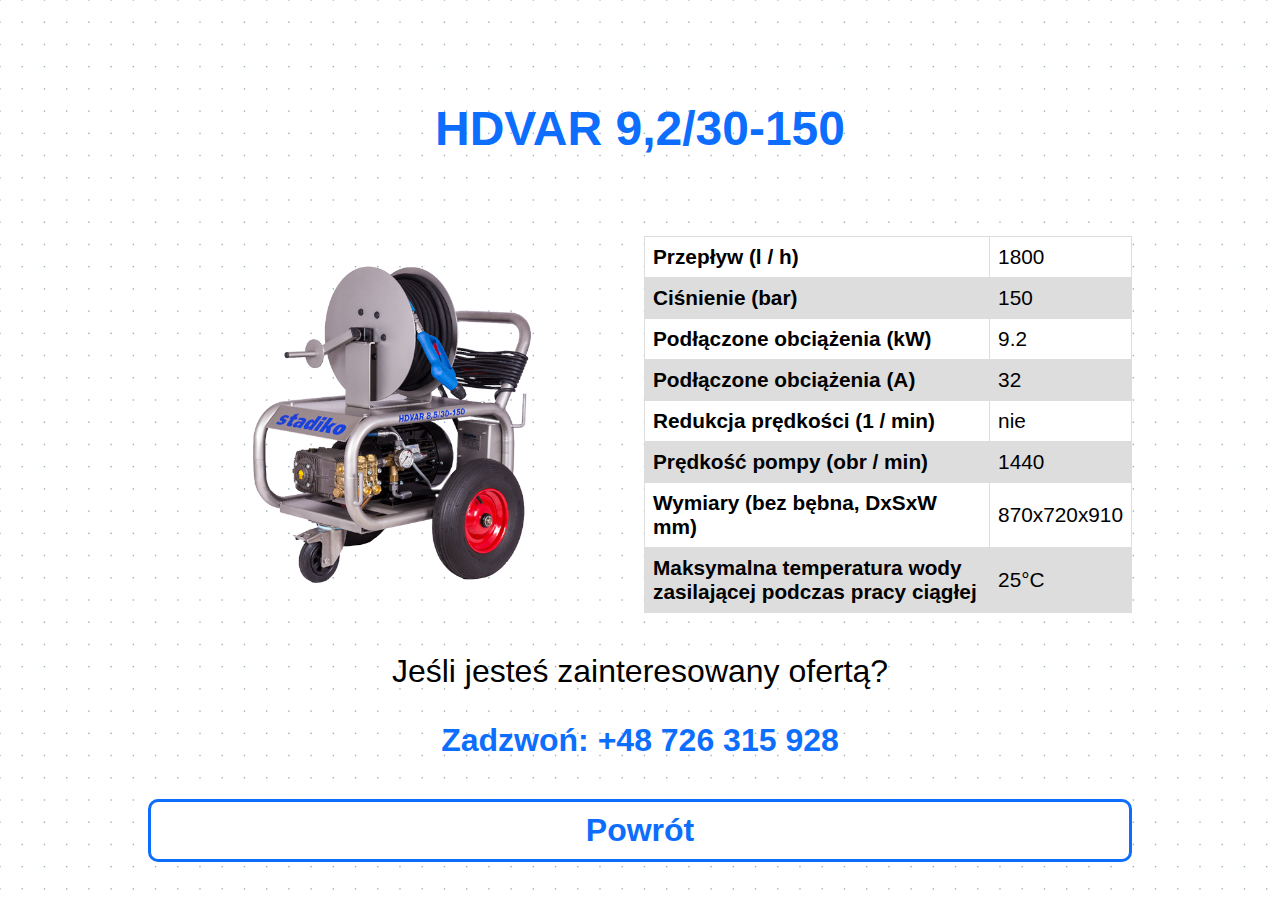
<file: washers_pages/washer_6.html>
<!DOCTYPE html>
<html lang="pl">
<head>
    <meta charset="UTF-8">
    <title>Wash Line</title>
    <link rel="stylesheet" href="style.css">
    <link rel="apple-touch-icon" sizes="144x144" href="../favicon/apple-touch-icon.png">
    <link rel="icon" type="image/png" sizes="32x32" href="../favicon/favicon-32x32.png">
    <link rel="icon" type="image/png" sizes="16x16" href="../favicon/favicon-16x16.png">
    <link rel="manifest" href="../favicon/site.webmanifest">
    <meta name="msapplication-TileColor" content="#da532c">
    <meta name="theme-color" content="#ffffff">
</head>
<body>
<main>
    <div class="grid">
        <div class="grid-item grid-item-1">HDVAR 9,2/30-150</div>
        <div class="grid-item grid-item-2">
            <img src="../washers/6.png" alt="myjka">
        </div>
        <div class="grid-item grid-item-3">
            <table>
                <tr>
                    <th>Przepływ (l / h)</th>
                    <td>1800</td>
                </tr>
                <tr>
                    <th>Ciśnienie (bar)</th>
                    <td>150</td>
                </tr>
                <tr>
                    <th>Podłączone obciążenia (kW)</th>
                    <td>9.2</td>
                </tr>
                <tr>
                    <th>Podłączone obciążenia (A)</th>
                    <td>32</td>
                </tr>
                <tr>
                    <th>Redukcja prędkości (1 / min)</th>
                    <td>nie</td>
                </tr>
                <tr>
                    <th>Prędkość pompy (obr / min)</th>
                    <td>1440</td>
                </tr>
                <tr>
                    <th>Wymiary (bez bębna, DxSxW mm)</th>
                    <td>870x720x910</td>
                </tr>
                <tr>
                    <th>Maksymalna temperatura wody zasilającej podczas pracy ciągłej</th>
                    <td>25°C</td>
                </tr>
            </table>
        </div>
        <div class="grid-item grid-item-4">
            <p>Jeśli jesteś zainteresowany ofertą?</p>
            <p style="color: #0D6EFD; font-weight: bold;">Zadzwoń: +48 726 315 928</p>
        </div>
        <div class="grid-item grid-item-5">
            <a href="../index.html#fourth_washer">Powrót</a>
        </div>
    </div>
</main>
</body>
</html>
</file>
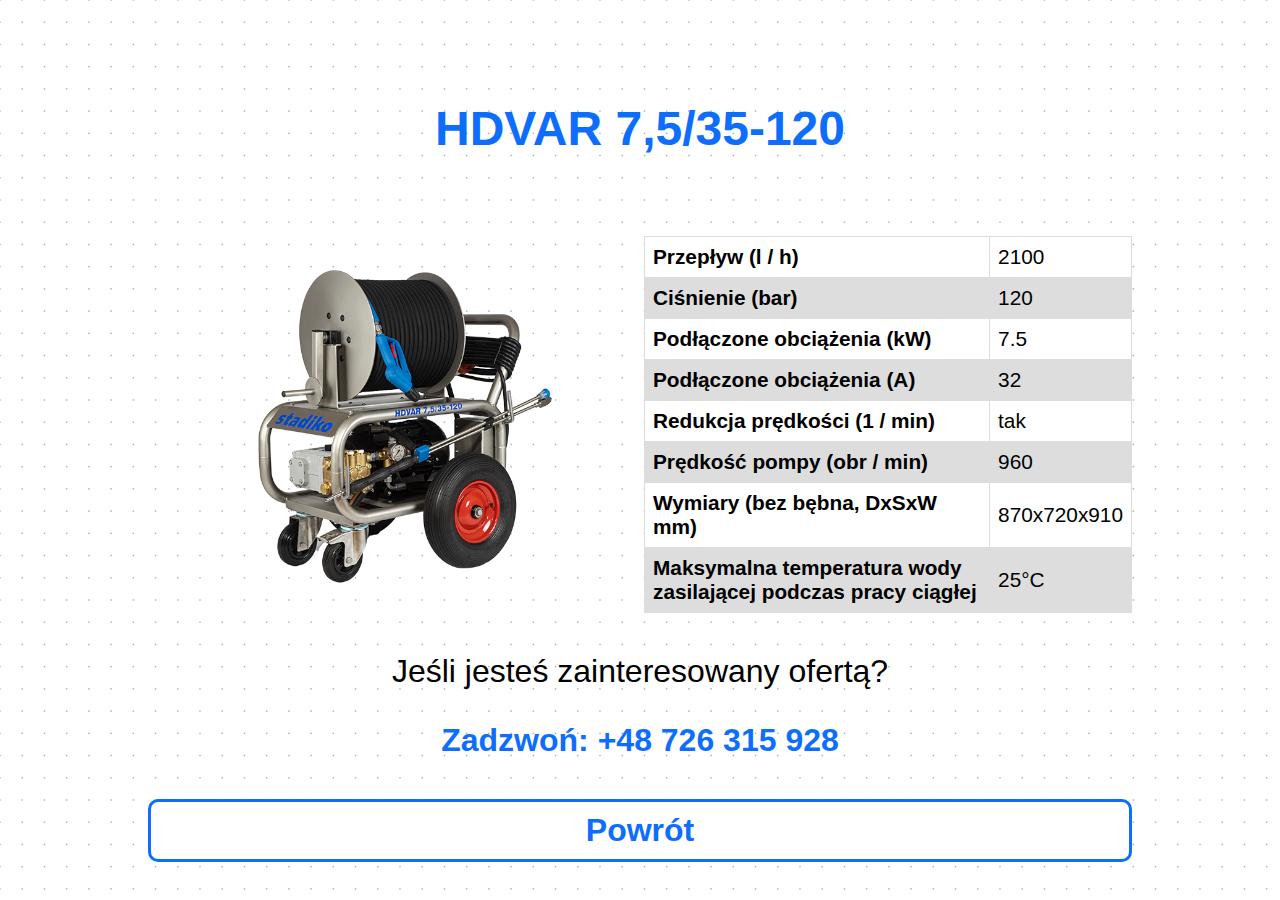
<file: washers_pages/washer_7.html>
<!DOCTYPE html>
<html lang="pl">
<head>
    <meta charset="UTF-8">
    <title>Wash Line</title>
    <link rel="stylesheet" href="style.css">
    <link rel="apple-touch-icon" sizes="144x144" href="../favicon/apple-touch-icon.png">
    <link rel="icon" type="image/png" sizes="32x32" href="../favicon/favicon-32x32.png">
    <link rel="icon" type="image/png" sizes="16x16" href="../favicon/favicon-16x16.png">
    <link rel="manifest" href="../favicon/site.webmanifest">
    <meta name="msapplication-TileColor" content="#da532c">
    <meta name="theme-color" content="#ffffff">
</head>
<body>
<main>
    <div class="grid">
        <div class="grid-item grid-item-1">HDVAR 7,5/35-120</div>
        <div class="grid-item grid-item-2">
            <img src="../washers/7.png" alt="myjka">
        </div>
        <div class="grid-item grid-item-3">
            <table>
                <tr>
                    <th>Przepływ (l / h)</th>
                    <td>2100</td>
                </tr>
                <tr>
                    <th>Ciśnienie (bar)</th>
                    <td>120</td>
                </tr>
                <tr>
                    <th>Podłączone obciążenia (kW)</th>
                    <td>7.5</td>
                </tr>
                <tr>
                    <th>Podłączone obciążenia (A)</th>
                    <td>32</td>
                </tr>
                <tr>
                    <th>Redukcja prędkości (1 / min)</th>
                    <td>tak</td>
                </tr>
                <tr>
                    <th>Prędkość pompy (obr / min)</th>
                    <td>960</td>
                </tr>
                <tr>
                    <th>Wymiary (bez bębna, DxSxW mm)</th>
                    <td>870x720x910</td>
                </tr>
                <tr>
                    <th>Maksymalna temperatura wody zasilającej podczas pracy ciągłej</th>
                    <td>25°C</td>
                </tr>
            </table>
        </div>
        <div class="grid-item grid-item-4">
            <p>Jeśli jesteś zainteresowany ofertą?</p>
            <p style="color: #0D6EFD; font-weight: bold;">Zadzwoń: +48 726 315 928</p>
        </div>
        <div class="grid-item grid-item-5">
            <a href="../index.html#fifth_washer">Powrót</a>
        </div>
    </div>
</main>
</body>
</html>
</file>
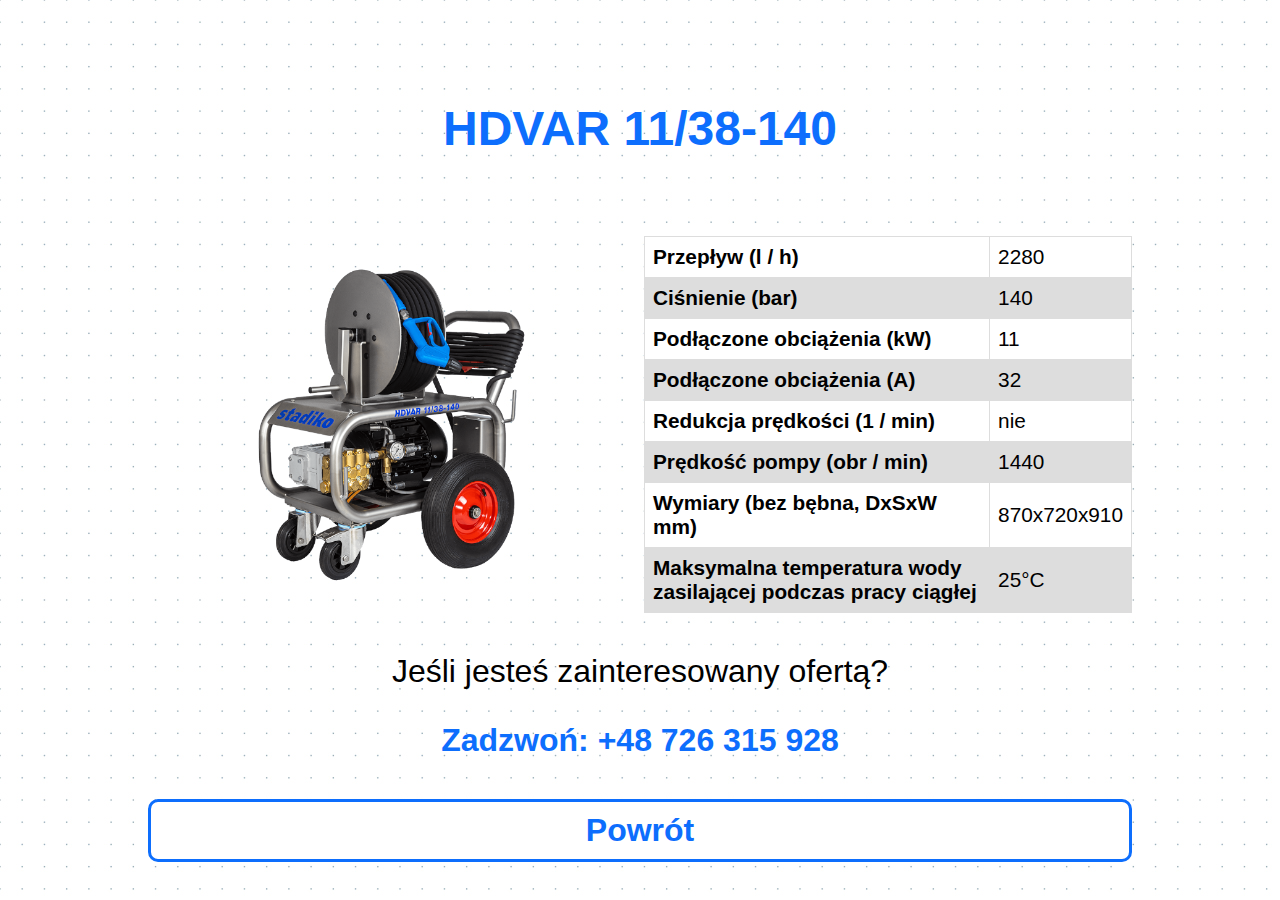
<file: washers_pages/washer_8.html>
<!DOCTYPE html>
<html lang="pl">
<head>
    <meta charset="UTF-8">
    <title>Wash Line</title>
    <link rel="stylesheet" href="style.css">
    <link rel="apple-touch-icon" sizes="144x144" href="../favicon/apple-touch-icon.png">
    <link rel="icon" type="image/png" sizes="32x32" href="../favicon/favicon-32x32.png">
    <link rel="icon" type="image/png" sizes="16x16" href="../favicon/favicon-16x16.png">
    <link rel="manifest" href="../favicon/site.webmanifest">
    <meta name="msapplication-TileColor" content="#da532c">
    <meta name="theme-color" content="#ffffff">
</head>
<body>
<main>
    <div class="grid">
        <div class="grid-item grid-item-1">HDVAR 11/38-140</div>
        <div class="grid-item grid-item-2">
            <img src="../washers/8.png" alt="myjka">
        </div>
        <div class="grid-item grid-item-3">
            <table>
                <tr>
                    <th>Przepływ (l / h)</th>
                    <td>2280</td>
                </tr>
                <tr>
                    <th>Ciśnienie (bar)</th>
                    <td>140</td>
                </tr>
                <tr>
                    <th>Podłączone obciążenia (kW)</th>
                    <td>11</td>
                </tr>
                <tr>
                    <th>Podłączone obciążenia (A)</th>
                    <td>32</td>
                </tr>
                <tr>
                    <th>Redukcja prędkości (1 / min)</th>
                    <td>nie</td>
                </tr>
                <tr>
                    <th>Prędkość pompy (obr / min)</th>
                    <td>1440</td>
                </tr>
                <tr>
                    <th>Wymiary (bez bębna, DxSxW mm)</th>
                    <td>870x720x910</td>
                </tr>
                <tr>
                    <th>Maksymalna temperatura wody zasilającej podczas pracy ciągłej</th>
                    <td>25°C</td>
                </tr>
            </table>
        </div>
        <div class="grid-item grid-item-4">
            <p>Jeśli jesteś zainteresowany ofertą?</p>
            <p style="color: #0D6EFD; font-weight: bold;">Zadzwoń: +48 726 315 928</p>
        </div>
        <div class="grid-item grid-item-5">
            <a href="../index.html#sixth_washer">Powrót</a>
        </div>
    </div>
</main>
</body>
</html>
</file>
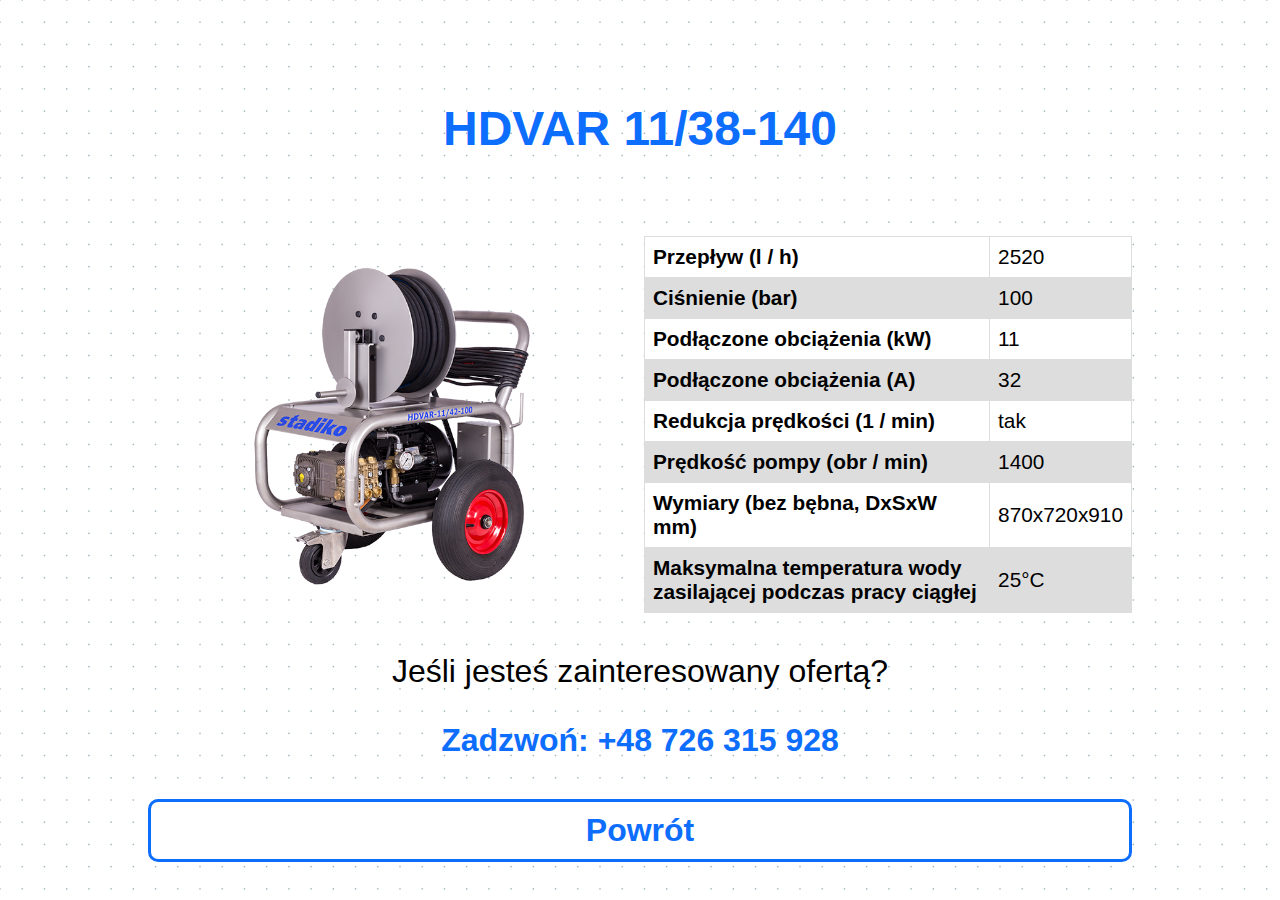
<file: washers_pages/washer_9.html>
<!DOCTYPE html>
<html lang="pl">
<head>
    <meta charset="UTF-8">
    <title>Wash Line</title>
    <link rel="stylesheet" href="style.css">
    <link rel="apple-touch-icon" sizes="144x144" href="../favicon/apple-touch-icon.png">
    <link rel="icon" type="image/png" sizes="32x32" href="../favicon/favicon-32x32.png">
    <link rel="icon" type="image/png" sizes="16x16" href="../favicon/favicon-16x16.png">
    <link rel="manifest" href="../favicon/site.webmanifest">
    <meta name="msapplication-TileColor" content="#da532c">
    <meta name="theme-color" content="#ffffff">
</head>
<body>
<main>
    <div class="grid">
        <div class="grid-item grid-item-1">HDVAR 11/38-140</div>
        <div class="grid-item grid-item-2">
            <img src="../washers/9.png" alt="myjka">
        </div>
        <div class="grid-item grid-item-3">
            <table>
                <tr>
                    <th>Przepływ (l / h)</th>
                    <td>2520</td>
                </tr>
                <tr>
                    <th>Ciśnienie (bar)</th>
                    <td>100</td>
                </tr>
                <tr>
                    <th>Podłączone obciążenia (kW)</th>
                    <td>11</td>
                </tr>
                <tr>
                    <th>Podłączone obciążenia (A)</th>
                    <td>32</td>
                </tr>
                <tr>
                    <th>Redukcja prędkości (1 / min)</th>
                    <td>tak</td>
                </tr>
                <tr>
                    <th>Prędkość pompy (obr / min)</th>
                    <td>1400</td>
                </tr>
                <tr>
                    <th>Wymiary (bez bębna, DxSxW mm)</th>
                    <td>870x720x910</td>
                </tr>
                <tr>
                    <th>Maksymalna temperatura wody zasilającej podczas pracy ciągłej</th>
                    <td>25°C</td>
                </tr>
            </table>
        </div>
        <div class="grid-item grid-item-4">
            <p>Jeśli jesteś zainteresowany ofertą?</p>
            <p style="color: #0D6EFD; font-weight: bold;">Zadzwoń: +48 726 315 928</p>
        </div>
        <div class="grid-item grid-item-5">
            <a href="../index.html#seventh_washer">Powrót</a>
        </div>
    </div>
</main>
</body>
</html>
</file>
<file: style.css>
body{
    font-family: sans-serif;
    /*This pattern is downloaded from www.subtlepatterns.com*/
    /*If you need more, that's where to get'em.*/
    background-image: url("dot-grid/dot-grid.png");
}
a{
    text-decoration: none;
    color: black;
}
.container{
    max-width: 1000px;
    margin: 20px auto 0;
}
.grid-item{

    color: black;
    display: flex;
    justify-content: center;
    text-align: center;
    align-items: center;
    font-size: 3rem;
}
.grid {
    display: grid;
    margin-top: 400px;
    grid-template-columns: 1fr 1fr;
    grid-gap: 8px;
    padding: 8px;
}
.grid-item-1, .grid-item-1 h1{
    grid-column: 1 / span 2;
    height: 200px;
    font-size: 5rem;

}
.grid-item-2{
    grid-column: 1 / span 2;
    grid-row: 2 / 3;
    height: 430px ;


}
.grid-item-3{
    grid-column: 1 / span 2;
    grid-row: 3 / 4 ;
    font-size: 1.5rem;
    height: 200px;
    display: inline;

}
.grid-item-4, .grid-item-4 p{
    grid-column: 1 / span 2;
    grid-row: 4 / 5 ;
    font-size: 2.5rem;}

.grid-item-5, .grid-item-5 h1{
    grid-column: 1 / span 2;
    grid-row: 5 / 6 ;
    font-size: 5rem;
    margin-top: 300px;

}
.grid-item-6, .grid-item-6 p{
    grid-column: 1 / span 2;
    grid-row: 6 / 7 ;
    font-size: 2.5rem;
    text-align: justify;
    padding: 5px;
    font-family: sans-serif;

}
.grid-item-7, .grid-item-7 h1{
    grid-column: 1 / span 2;
    grid-row: 7 / 8 ;
    font-size: 5rem;
    text-align: left;
    margin-top: 300px;

}
.grid-item-8, .grid-item-8 li{
    grid-column: 1 / span 2;
    grid-row: 8 / 9 ;
    text-align: left;
    list-style: none;
    font-size: 2rem;
}
.grid-item-81{
    display: none;
}
.grid-item-9, .grid-item-9 h1{
    grid-column: 1 / span 2;
    grid-row: 9 / 10 ;
    font-size: 5rem;
    margin-top: 300px;
}
.grid-item-10, .grid-item-10 p {
    grid-column: 1 / span 2;
    grid-row: 10 / 11;
    font-size: 2.5rem;
    margin-bottom: 100px;
    justify-self: stretch;
}
.grid-item-11, .grid-item-11 figure{
    grid-column: 1 / span 2;
    grid-row: 11 / 12 ;
    font-size: 2.5rem;
    height: 400px;
    color: #0D6EFD;
    margin-bottom: 100px;
}
.grid-item-12, .grid-item-12 figure{
    grid-column: 1 / span 2;
    grid-row: 12 / 13 ;
    font-size: 2.5rem;
    height: 400px;
    color: #0D6EFD;
    margin-bottom: 100px;
}
.grid-item-13, .grid-item-13 figure{
    grid-column: 1 / span 2;
    grid-row: 13 / 14 ;
    font-size: 2.5rem;
    height: 400px;
    color: #0D6EFD;
    margin-bottom: 100px;
}
.grid-item-14, .grid-item-14 figure{
    grid-column: 1 / span 2;
    grid-row: 14 / 15 ;
    font-size: 2.5rem;
    height: 400px;
    color: #0D6EFD;
    margin-bottom: 100px;
}
.grid-item-15, .grid-item-15 figure{
    grid-column: 1 / span 2;
    grid-row: 15 / 16 ;
    font-size: 2.5rem;
    height: 400px;
    color: #0D6EFD;
    margin-bottom: 100px;
}
.grid-item-16, .grid-item-16 figure{
    grid-column: 1 / span 2;
    grid-row: 16 / 17 ;
    font-size: 2.5rem;
    height: 400px;
    color: #0D6EFD;
    margin-bottom: 100px;
}
.grid-item-17, .grid-item-17 figure{
    grid-column: 1 / span 2;
    grid-row: 17 / 18 ;
    font-size: 2.5rem;
    height: 400px;
    color: #0D6EFD;
    margin-bottom: 100px;
}
.grid-item-18, .grid-item-18 figure{
    grid-column: 1 / span 2;
    grid-row: 18 / 19 ;
    font-size: 2.5rem;
    height: 400px;
    color: #0D6EFD;
    margin-bottom: 100px;
}
.grid-item-19, .grid-item-19 figure{
    grid-column: 1 / span 2;
    grid-row: 19 / 20 ;
    font-size: 2.5rem;
    height: 400px;
    color: #0D6EFD;
    margin-bottom: 100px;
}
.grid-item-20{
    grid-column: 1 / span 2;
    grid-row: 20 / 21 ;
    margin-top: 300px;
    margin-bottom: 100px;
}
.grid-item-21{
    grid-column: 1 / span 2;
    grid-row: 21 / 22 ;
    background-color: white;
    border-radius: 20px;
    display: inline;
    margin-bottom: 150px;
}
.grid-item-22{
    grid-column: 1 / span 2;
    grid-row: 22 / 23 ;
    background-color: white;
    border-radius: 20px;
    display: inline;
    margin-bottom: 150px;
}
.grid-item-23{
    grid-column: 1 / span 2;
    grid-row: 23 / 24 ;
    background-color: white;
    border-radius: 20px;
    display: inline;
    margin-bottom: 150px;
}
.grid-item-21 h2, .grid-item-22 h2,.grid-item-23 h2{
    color: white;
    font-size: 4rem;
    margin: 40px auto 0;
    background-color: #0D6EFD;
}
.grid-item-21 p, .grid-item-22 p,.grid-item-23 p{
    color: black;
    font-size: 2rem;
    text-align: justify;
    font-weight: bold;
    padding: 35px;
    margin-top: 20px;
}
.grid-item-21 li, .grid-item-22 li,.grid-item-23 li{
    font-size: 2rem;
    text-align: left;
    padding: 5px;
}
.grid-item-21 ul, .grid-item-22 ul,.grid-item-23 ul{
    padding-left: 80px;
    color: black;
    font-weight: bold;
}

footer{
    display: grid;
    grid-template-columns: 1fr 1fr;
    padding: 8px;
    max-width: 1000px;
    margin: 20px auto 0;
}
.grid-item-24{
    grid-column: 1 / 2;
    grid-row: 24 / 25 ;
    background-color: white;
    height: 600px;
}
.grid-item-24 img{
    justify-self: start;
    align-self: center;
}
.grid-item-25{
    grid-column: 2 / 3;
    grid-row: 24 / 25 ;
    background-color: white;
    display: inline;
    height: 600px;
    text-align: left;
    white-space: pre-line;
}
.grid-item-25 i{
    font-size: 2rem;
    margin-bottom: 40px;
}
.grid-item-25 h1{
    font-size: 2.5rem;
    margin-top: 100px;
}

@media (min-width: 1024px) {
    .grid {
        display: grid;
        margin-top: 10px;
        grid-template-columns: 1fr 1fr;
        grid-gap: 8px;
        padding: 8px;
    }
    .grid-item-1, .grid-item-1 h1{
        grid-column: 1 / span 2;
        height: 200px;
        font-size: 4.5rem;

    }
    .grid-item-2{
        grid-column: 1 / span 2;
        grid-row: 2 / 3;
        height: 430px ;


    }
    .grid-item-3{
        grid-column: 1 / span 2;
        grid-row: 3 / 4 ;
        font-size: 1rem;
        height: 100px;
        display: inline;

    }
    .grid-item-4, .grid-item-4 p{
        grid-column: 1 / span 2;
        grid-row: 4 / 5 ;
        font-size: 2rem;
    }

    .grid-item-5, .grid-item-5 h1{
        grid-column: 1 / span 2;
        grid-row: 5 / 6 ;
        font-size: 4.5rem;
        margin-top: 200px;
    }
    .grid-item-6, .grid-item-6 p{
        grid-column: 1 / span 2;
        grid-row: 6 / 7 ;
        font-size: 1.5rem;
        text-align: justify;
        padding: 5px;
        font-family: sans-serif;

    }
    .grid-item-7, .grid-item-7 h1{
        grid-column: 2 / 3;
        grid-row: 7 / 8 ;
        font-size: 3rem;
        text-align: left;
        margin-top: 200px;

    }
    .grid-item-8, .grid-item-8 li{
        grid-column: 2 / 3;
        grid-row: 8 / 9 ;
        text-align: left;
        list-style: none;
        font-size: 1.5rem;
    }
    .grid-item-8 i{
        font-size: 2rem;
    }
    .grid-item-81{
        display: flex;
        grid-column: 1 / 2;
        grid-row: 8 / 9 ;
        text-align: left;
    }
    .grid-item-9, .grid-item-9 h1{
        grid-column: 1 / span 2;
        grid-row: 9 / 10 ;
        font-size: 4.5rem;
        margin-top: 200px;
    }
    .grid-item-10, .grid-item-10 p {
        grid-column: 1 / span 2;
        grid-row: 10 / 11;
        font-size: 1.8rem;
        margin-bottom: 100px;
        justify-self: stretch;
    }

    .grid-item figure:hover{
        background-color: #0D6EFD;
        color: white;
        border-radius: 10px;
        transition: 0.5s;
    }
    .grid-item-11, .grid-item-11 figure{
        grid-column: 1 / 2;
        grid-row: 11 / 12 ;
        font-size: 2.5rem;
        height: 400px;
        color: #0D6EFD;
        margin-bottom: 100px;
        padding: 10px;
    }
    .grid-item-12, .grid-item-12 figure{
        grid-column: 2 / 3;
        grid-row: 11 / 12 ;
        font-size: 2.5rem;
        height: 400px;
        color: #0D6EFD;
        margin-bottom: 100px;
        padding: 10px;
    }
    .grid-item-13, .grid-item-13 figure{
        grid-column: 1 / 2;
        grid-row: 13 / 14 ;
        font-size: 2.5rem;
        height: 400px;
        color: #0D6EFD;
        margin-bottom: 100px;
        padding: 10px;
    }
    .grid-item-14, .grid-item-14 figure{
        grid-column: 2 / 3;
        grid-row: 13 / 14 ;
        font-size: 2.5rem;
        height: 400px;
        color: #0D6EFD;
        margin-bottom: 100px;
        padding: 10px;
    }
    .grid-item-15, .grid-item-15 figure{
        grid-column: 1 / 2;
        grid-row: 15 / 16 ;
        font-size: 2.5rem;
        height: 400px;
        color: #0D6EFD;
        margin-bottom: 100px;
        padding: 10px;
    }
    .grid-item-16, .grid-item-16 figure{
        grid-column: 2 / 3;
        grid-row: 15 / 16 ;
        font-size: 2.5rem;
        height: 400px;
        color: #0D6EFD;
        margin-bottom: 100px;
        padding: 10px;
    }
    .grid-item-17, .grid-item-17 figure{
        grid-column: 1 / 2;
        grid-row: 17 / 18 ;
        font-size: 2.5rem;
        height: 400px;
        color: #0D6EFD;
        margin-bottom: 100px;
        padding: 10px;
    }
    .grid-item-18, .grid-item-18 figure{
        grid-column: 2 / 3;
        grid-row: 17 / 18 ;
        font-size: 2.5rem;
        height: 400px;
        color: #0D6EFD;
        margin-bottom: 100px;
        padding: 10px;
    }
    .grid-item-19, .grid-item-19 figure{
        grid-column: 1 / 2;
        grid-row: 19 / 20 ;
        font-size: 2.5rem;
        height: 400px;
        color: #0D6EFD;
        margin-bottom: 100px;
        padding: 10px;
    }
    .grid-item-20, .grid-item-20 h1{
        grid-column: 1 / span 2;
        grid-row: 20 / 21 ;
        font-size: 4.5rem;
        margin-top: 200px;
        margin-bottom: 100px;
    }

    .grid-item-21{
        grid-column: 1 / span 2;
        grid-row: 21 / 22 ;
        background-color: white;
        border-radius: 20px;
        display: inline;
        margin-bottom: 150px;
    }
    .grid-item-22{
        grid-column: 1 / span 2;
        grid-row: 22 / 23 ;
        background-color: white;
        border-radius: 20px;
        display: inline;
        margin-bottom: 150px;
    }
    .grid-item-23{
        grid-column: 1 / span 2;
        grid-row: 23 / 24 ;
        background-color: white;
        border-radius: 20px;
        display: inline;
    }
    .grid-item-21 h2, .grid-item-22 h2,.grid-item-23 h2{
        color: white;
        font-size: 3.5rem;
        margin: 40px auto 0;
        background-color: #0D6EFD;
    }
    .grid-item-21 p, .grid-item-22 p,.grid-item-23 p{
        color: black;
        font-size: 1.5rem;
        font-weight: bold;
        text-align: justify;
        padding: 35px;
        margin-top: 20px;
    }
    .grid-item-21 li, .grid-item-22 li,.grid-item-23 li{
        font-size: 1.5rem;
        text-align: left;
        padding: 5px;
    }
    .grid-item-21 ul, .grid-item-22 ul,.grid-item-23 ul{
        padding-left: 80px;
        color: black;
        font-weight: bold;
    }
}
</file>
<file: washers_pages/style.css>
body{
    font-family: sans-serif;
    /*This pattern is downloaded from www.subtlepatterns.com*/
    /*If you need more, that's where to get'em.*/
    background-image: url("../dot-grid/dot-grid.png");
}
main{
    max-width: 1000px;
    margin: 20px auto 0;
}
.grid-item{
    color: black;
    display: flex;
    justify-content: center;
    text-align: center;
    align-items: center;
    font-size: 3rem;
}
.grid {
    display: grid;
    margin-top: 40px;
    grid-template-columns: 1fr 1fr;
    grid-gap: 8px;
    padding: 8px;
}

.grid-item-1{
    margin-top: 100px;
    grid-column: 1 / span 2;
    height: 100px;
    font-weight: bold;
    margin-bottom: 100px;
    color: #0D6EFD;
    font-size: 5rem;
}
.grid-item-2{
    grid-column: 1 / span 2;
    grid-row: 2 / 3;
}
.grid-item-3{
    grid-column: 1 / span 2;
    grid-row: 3 / 4;
}
.grid-item-4{
    grid-column: 1 / span 2;
    grid-row: 4 / 5;
    display: inline;
    font-size: 2.5rem;
    text-decoration: none;
}
.grid-item-5{
    grid-column: 1 / span 2;
    grid-row: 5 / 6;
}
table {
    font-family: arial, sans-serif;
    border-collapse: collapse;
    width: 100%;
    font-size: 2.5rem;
}

td, th {
    border: 1px solid #dddddd;
    text-align: left;
    padding: 8px;
}

tr:nth-child(even) {
    background-color: #dddddd;
}
tr:nth-child(odd) {
    background-color: #ffffff;
}

.grid-item-5 a{
    border-radius: 10px;
    background-color: white;
    border: #0D6EFD solid 3px;
    padding: 10px;
    text-decoration: none;
    color: #0D6EFD;
    font-size: 3rem;
    font-weight: bold;
    width: 100%;
}

.grid-item-5 a:hover{
    border-radius: 10px;
    background-color: #0D6EFD;
    padding: 10px;
    text-decoration: none;
    color: white;
    font-size: 3rem;
    font-weight: bold;
    transition: 0.5s;
    width: 100%;
}

@media (min-width: 1024px){
    .grid-item{
        color: black;
        display: flex;
        justify-content: center;
        text-align: center;
        align-items: center;
        font-size: 3rem;
    }
    .grid {
        display: grid;
        margin-top: 10px;
        grid-template-columns: 1fr 1fr;
        grid-gap: 8px;
        padding: 8px;
    }

    .grid-item-1{
        grid-column: 1 / span 2;
        margin-top: 50px;
        margin-bottom: 50px;
        height: 100px;
        font-weight: bold;
        color: #0D6EFD;
    }
    .grid-item-2{
        grid-column: 1 / 2;
        grid-row: 2 / 3;
    }
    .grid-item-3{
        grid-column: 2 / 3;
        grid-row: 2 / 3;
    }
    .grid-item-4{
        grid-column: 1 / span 2;
        grid-row: 3 / 4;
        display: inline;
        font-size: 2rem;
    }
    .grid-item-5{
        grid-column: 1 / span 2;
        grid-row: 4 / 5;
    }
    table {
        font-family: arial, sans-serif;
        border-collapse: collapse;
        width: 100%;
        font-size: 1.3rem;
    }

    td, th {
        border: 1px solid #dddddd;
        text-align: left;
        padding: 8px;
    }

    tr:nth-child(even) {
        background-color: #dddddd;
    }
    tr:nth-child(odd) {
        background-color: #ffffff;
    }

    .grid-item-5 a{
        border-radius: 10px;
        background-color: white;
        border: #0D6EFD solid 3px;
        padding: 10px;
        text-decoration: none;
        color: #0D6EFD;
        font-size: 2rem;
        font-weight: bold;
    }

    .grid-item-5 a:hover{
        border-radius: 10px;
        background-color: #0D6EFD;
        padding: 10px;
        text-decoration: none;
        color: white;
        font-size: 2rem;
        font-weight: bold;
        transition: 0.5s;
    }
}
</file>
